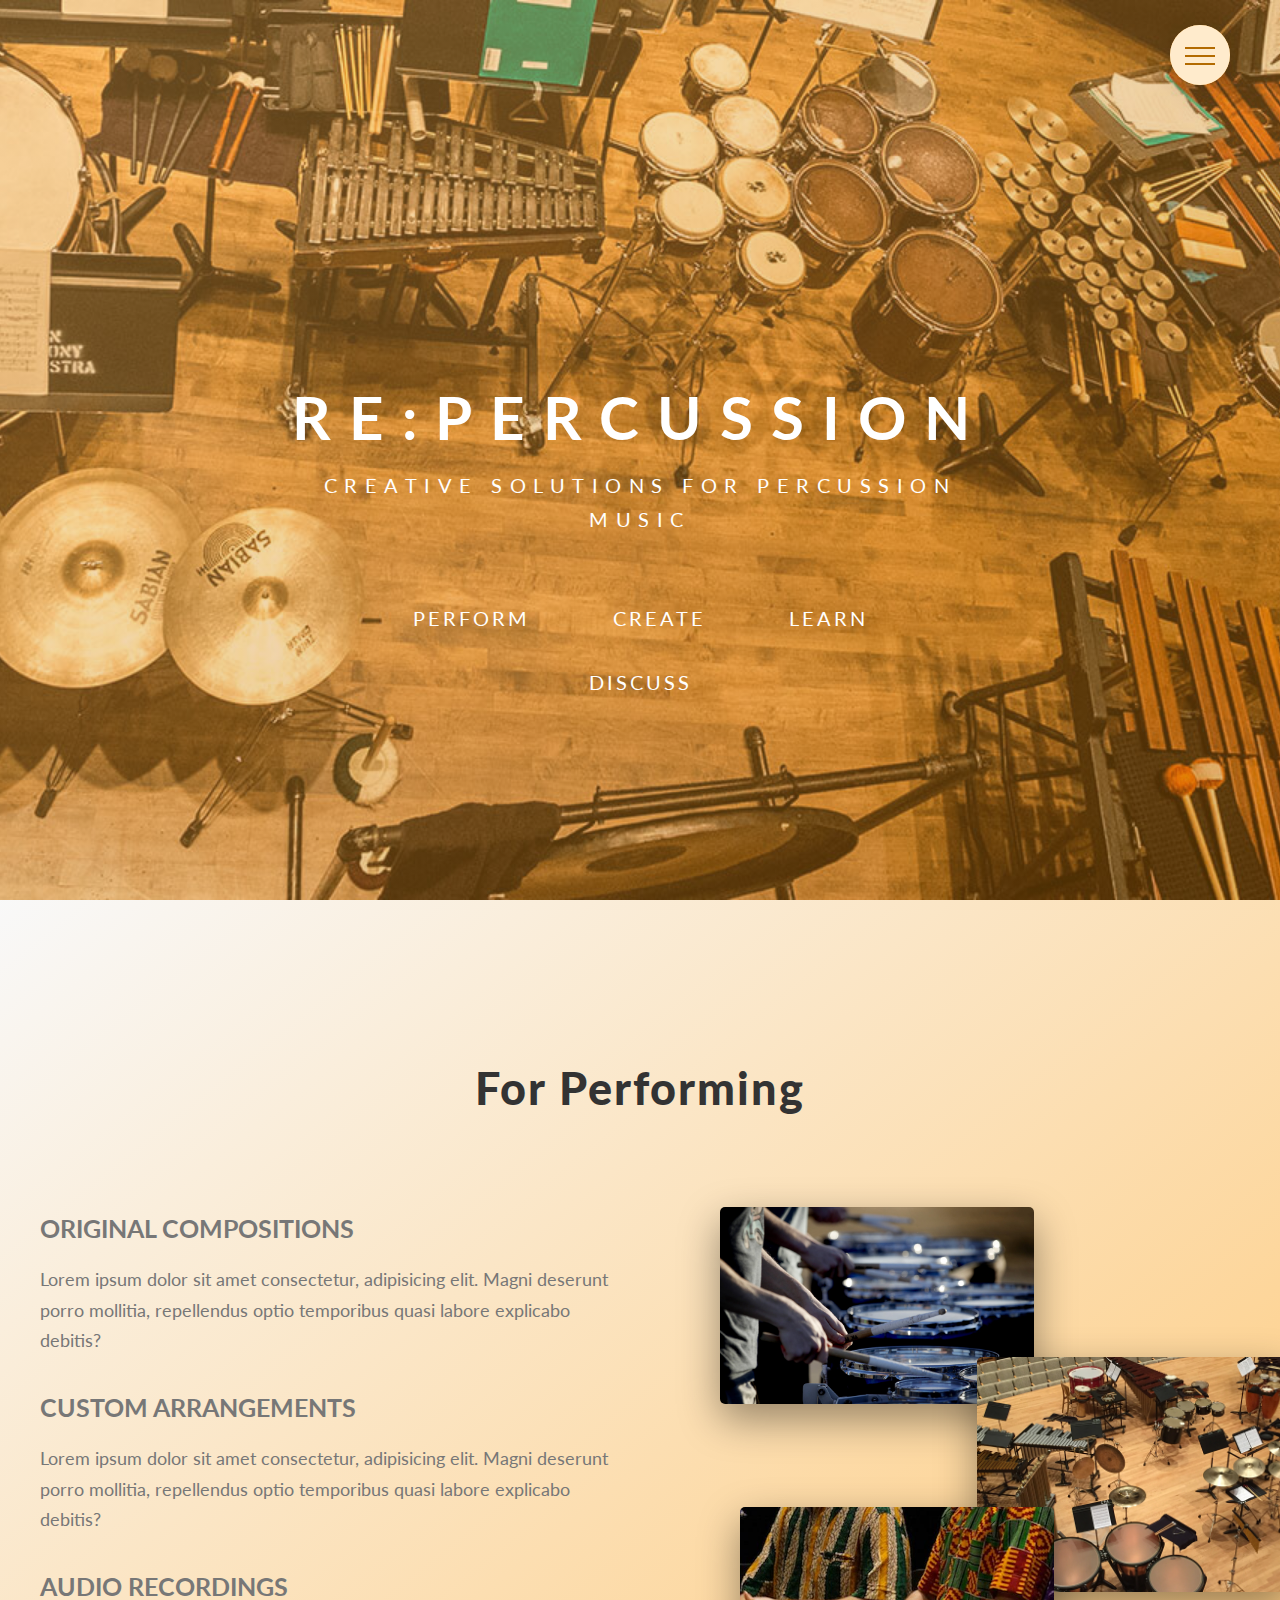
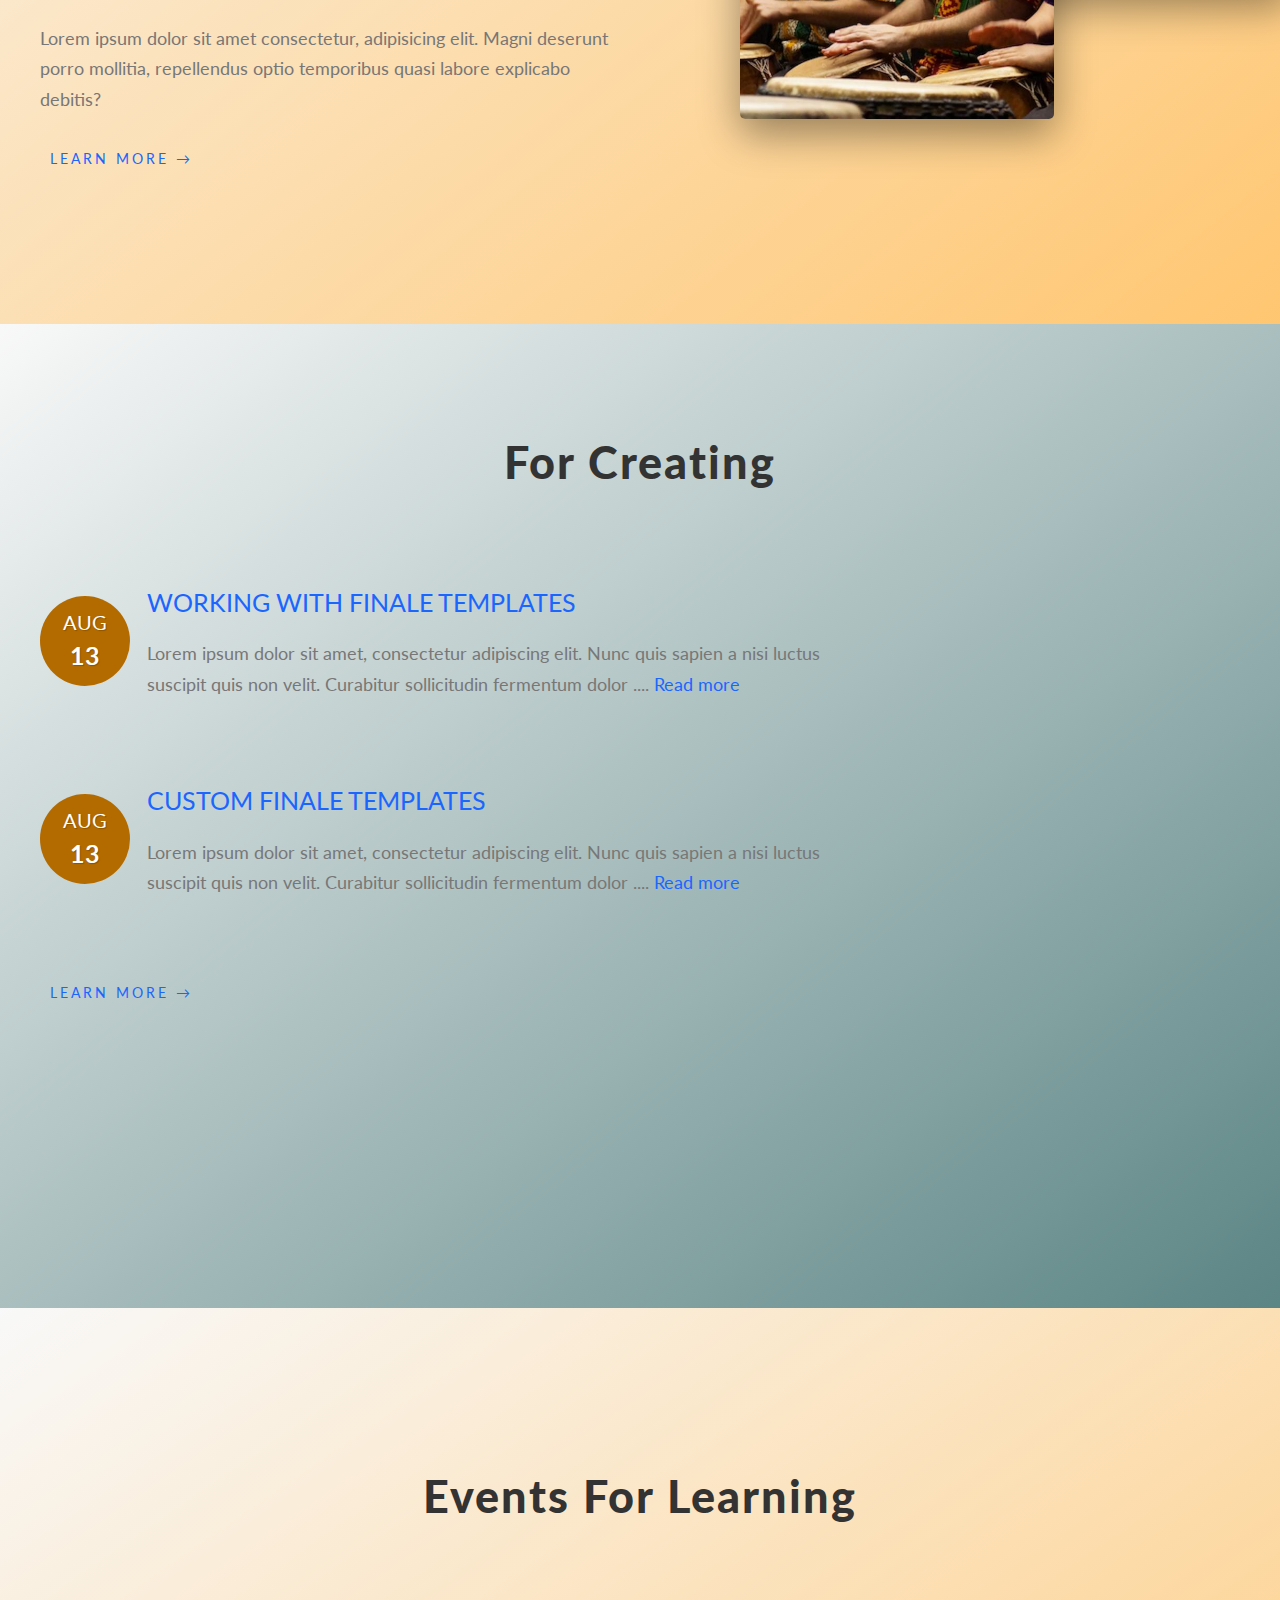
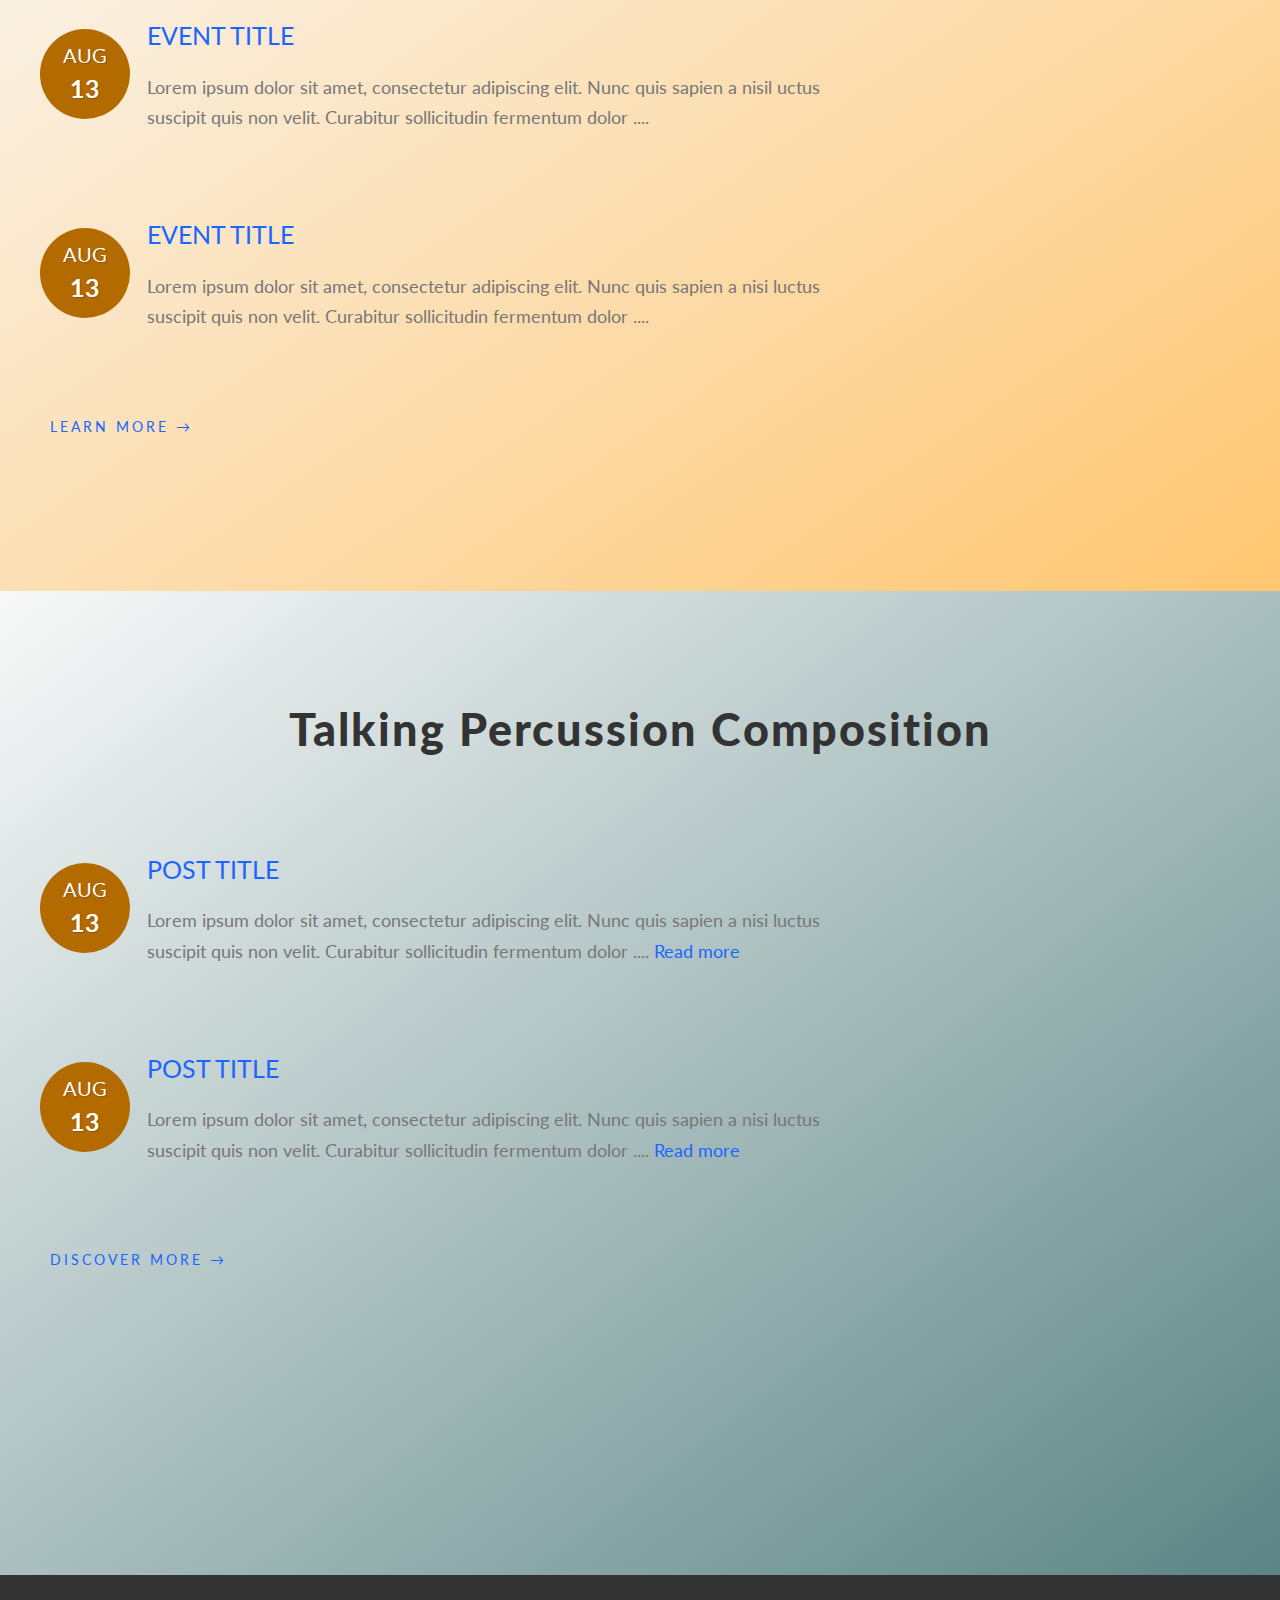
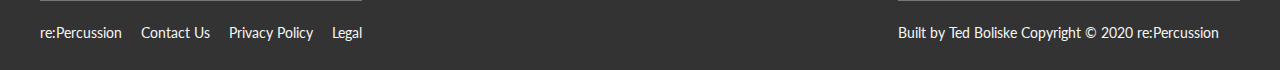
<file: index.html>
<!DOCTYPE html>
<html lang="en">
    <head>
        <title>re:Percussion</title>
        <meta charset="UTF-8">
        <meta http-equiv="X-UA-Compatible" content="IE=edge">
        <meta name="viewport" content="width=device-width, initial-scale=1">

        <meta name="description" content="re:percussion provides solutions for composers working with percussion, Finale notation software, 
                and template notation files. We can create custom Finale templates, audio reference files, and custom compositions and arrangements. ">
        <meta name="keywords" content="finale, vdl, virtual drumline, the write score ">

        <link href="https://fonts.googleapis.com/css?family=Lato:100,300,400,700,900" rel="stylesheet"> 
        <link rel="stylesheet" href="sass/main.css" type="text/css">

       <script>
            function closeNav() {
                document.getElementById("navi-toggle").checked = false;
            }
        </script> 
    </head>

    <body>	
        <!-- original navigation button -->	
        <div class="navigation">
            <input type="checkbox" class="navigation__checkbox" id="navi-toggle">

            <label for="navi-toggle" class="navigation__button">
                <span class="navigation__icon">&nbsp;</span>
            </label>

            <div class="navigation__background">&nbsp;</div>

            <nav class="navigation__nav" id="navigation__nav">
                <ul class="navigation__list">
                    <li class="navigation__item"><a href="#" class="navigation__link" onclick="closeNav()">re:Percussion</a></li>
                    <li class="navigation__item"><a href="#section-composition" class="navigation__link" onclick="closeNav()">Compositions</a></li>
                    <li class="navigation__item"><a href="#section-templates" class="navigation__link" onclick="closeNav()">Templates</a></li>
                    <li class="navigation__item"><a href="#section-tutorials" class="navigation__link" onclick="closeNav()">Tutorials</a></li>
                    <li class="navigation__item"><a href="#section-blog" class="navigation__link" onclick="closeNav()"" class="btn btn-white">Discuss</a></li>
                </ul>
            </nav>
        </div>

        <header class="header">
            <!-- elements for future logo -->
            <!-- <div class="logo-box">
                <img src="" alt="Logo" class="logo">
            </div> -->
            <div class="text-box u-center-text">
                <h1 class="heading-primary u-center-text">
                    <span class="heading-primary-main">re:Percussion</span>
                    <span class="heading-primary-sub">Creative Solutions for Percussion Music</span>
                </h1>
                
                <a href="#section-music" class="btn btn-white">Perform</a>
                <a href="#section-templates" class="btn btn-white">Create</a>
                <a href="#section-tutorials" class="btn btn-white">Learn</a>
                <a href="#section-blog" class="btn btn-white">Discuss</a>            
            </div>       
        </header>

        <main>
            <section class="section-music" id="section-music">
                <div class="u-center-text u-margin-bottom-big">
                    <h2 class="heading-secondary">
                        For Performing
                    </h2>
                </div>

                <div class="row">
                    <div class="col-1-of-2">
                        <h3 class="heading-tertiary u-margin-bottom-small">Original Compositions</h3>
                        <p class="paragraph">
                            Lorem ipsum dolor sit amet consectetur, adipisicing elit. Magni deserunt porro mollitia, 
                            repellendus optio temporibus quasi labore explicabo debitis?
                        </p>

                        <h3 class="heading-tertiary u-margin-bottom-small">Custom Arrangements</h3>
                        <p class="paragraph">
                            Lorem ipsum dolor sit amet consectetur, adipisicing elit. Magni deserunt porro mollitia, 
                            repellendus optio temporibus quasi labore explicabo debitis?
                        </p>

                        <h3 class="heading-tertiary u-margin-bottom-small">Audio Recordings</h3>
                        <p class="paragraph">
                            Lorem ipsum dolor sit amet consectetur, adipisicing elit. Magni deserunt porro mollitia, 
                            repellendus optio temporibus quasi labore explicabo debitis?
                        </p>

                        <a href="page.html" class="btn btn-text">Learn more &rarr;</a> 
                    </div>

                    <div class="col-1-of-2">
                        <div class="composition">
                            <img src="img/drumline_tenors.jpg" 
                                 alt="Drumline photo" 
                                 class="composition__photo composition__photo--p1">
                            <img src="img/percussion-ensemble.jpg" 
                                 alt="Percussion ensemble" 
                                 class="composition__photo composition__photo--p2">
                            <img src="img/world_percussion_ensemble.jpg" 
                                 alt="World percussion ensemble" 
                                 class="composition__photo composition__photo--p3">
                        </div>
                    </div>
                </div>
            </section> 

            <section class="section-templates" id="section-templates">
                <div class="u-center-text u-margin-bottom-big">
                    <h2 class="heading-secondary">
                        For Creating
                    </h2>
                </div>

                <div class="row">
                    <div class="template">
                        <div class="post-summary">
                            <div class="col-1-of-3">
                                <a class="post-summary__date u-center-text" 
                                    href="page-child.html">
                                    <span class="post-summary__month">Aug</span>
                                    <span class="post-summary__day">13</span>
                                </a>
                            </div>

                            <div class="col-2-of-3">
                                <h3 class="heading-tertiary u-margin-bottom-small">
                                    <a class="post-summary__links" href="page-child.html">Working with Finale Templates</a>
                                </h3>
                                <p class="paragraph">
                                    Lorem ipsum dolor sit amet, consectetur adipiscing elit. Nunc quis sapien a nisi 
                                    luctus suscipit quis non velit. Curabitur sollicitudin fermentum dolor ....
                                    <a href="page-child.html" class="post-summary__links">Read more</a>
                                </p>
                            </div>
                        </div>
                    </div>
                </div>
                
                <div class="row">
                    <div class="template">
                        <div class="post-summary">
                            <div class="col-1-of-3">
                                <a class="post-summary__date u-center-text" 
                                    href="page-child.html">
                                    <span class="post-summary__month">Aug</span>
                                    <span class="post-summary__day">13</span>
                                </a>
                            </div>

                            <div class="col-2-of-3">
                                <h3 class="heading-tertiary u-margin-bottom-small">
                                    <a class="post-summary__links" href="page-child.html">Custom Finale Templates</a>
                                </h3>
                                <p class="paragraph">
                                    Lorem ipsum dolor sit amet, consectetur adipiscing elit. Nunc quis sapien a nisi 
                                    luctus suscipit quis non velit. Curabitur sollicitudin fermentum dolor ....
                                    <a href="page-child.html" class="post-summary__links">Read more</a>
                                </p>
                            </div>
                        </div>
                    </div>
                </div>
                        
                <div class="row">
                    <a href="page.html" class="btn btn-text">Learn more &rarr;</a>
                </div>
            </section> 
                
            <section class="section-tutorials" id="section-tutorials">
                <div class="u-center-text u-margin-bottom-big">
                    <h2 class="heading-secondary">
                        Events For Learning
                    </h2>
                </div>

                <div class="row">
                    <div class="tutorial">
                        <div class="post-summary">
                            <!-- <div class="col-1-of-4">                        
                            <img src="img/v26_finale_reduced.jpg" alt="Finale logo" class="tutorial__img">
                            </div> --> 
                            <div class="col-1-of-3"> 
                                <a class="post-summary__date u-center-text" 
                                    href="single-event.html">
                                    <span class="post-summary__month">Aug</span>
                                    <span class="post-summary__day">13</span>
                                </a>
                            </div> 

                            <div class="col-2-of-3">
                                <div class="tutorial__text">
                                    <h3 class="heading-tertiary  u-margin-bottom-small">
                                        <a href="single-event.html" class="post-summary__links">Event Title</a>
                                    </h3>
                                    <p class="paragraph">
                                        Lorem ipsum dolor sit amet, consectetur adipiscing elit. Nunc quis sapien a nisil 
                                        uctus suscipit quis non velit. Curabitur sollicitudin fermentum dolor ....
                                    </p>
                                </div>
                            </div>
                        </div>
                    </div>
                </div>

                <div class="row">
                    <div class="tutorial">
                        <div class="post-summary">
                            <!-- <div class="col-1-of-3"> 
                            <img src="img/VDL.jpg" alt="VDL logo" class="tutorial__img">
                            </div> -->
                            <div class="col-1-of-3"> 
                                <a class="post-summary__date u-center-text" 
                                    href="single-event.html">
                                    <span class="post-summary__month">Aug</span>
                                    <span class="post-summary__day">13</span>
                                </a>
                            </div>

                            <div class="col-2-of-3">
                                <div class="tutorial__text">
                                    <h3 class="heading-tertiary  u-margin-bottom-small">
                                        <a href="single-event.html" class="post-summary__links">Event Title</a>
                                    </h3>
                                    <p class="paragraph">
                                        Lorem ipsum dolor sit amet, consectetur adipiscing elit. Nunc quis sapien a nisi 
                                        luctus suscipit quis non velit. Curabitur sollicitudin fermentum dolor ....
                                    </p>
                                </div>
                            </div>
                        </div>
                    </div>
                </div>

                <div class="row">
                    <a href="events-page.html" class="btn btn-text">Learn more &rarr;</a>
                </div>
            </section>
            
            <section class="section-blog" id="section-blog">
                <div class="u-center-text u-margin-bottom-big">
                    <h2 class="heading-secondary">
                        Talking Percussion Composition
                    </h2>
                </div>

                <div class="row">
                    <div class="blog">
                        <div class="post-summary">
                            <div class="col-1-of-3"> 
                                <a class="post-summary__date u-center-text" 
                                    href="post.html">
                                    <span class="post-summary__month">Aug</span>
                                    <span class="post-summary__day">13</span>
                                </a>
                            </div>
        
                            <div class="col-2-of-3">
                                <div class="post-summary__content">
                                    <h3 class="heading-tertiary  u-margin-bottom-small">
                                        <a href="post.html" class="post-summary__links">Post Title</a>
                                    </h3>
                                    <div class="post-summary__content-excerpt">
                                        <p class="paragraph">
                                            Lorem ipsum dolor sit amet, consectetur adipiscing elit. Nunc quis sapien a nisi 
                                            luctus suscipit quis non velit. Curabitur sollicitudin fermentum dolor ....
                                            <a href="post.html" class="post-summary__links">Read more</a>
                                        </p>
                                    </div>                                
                                </div>
                            </div>
                        </div>                                              
                    </div>
                </div>

                <div class="row">
                    <div class="blog">                       
                        <div class="post-summary">
                            <div class="col-1-of-3"> 
                                <a class="post-summary__date u-center-text" 
                                    href="post.html">
                                    <span class="post-summary__month">Aug</span>
                                    <span class="post-summary__day">13</span>
                                </a>
                            </div>
        
                            <div class="col-2-of-3">
                                <div class="post-summary__content">
                                    <h3 class="heading-tertiary  u-margin-bottom-small">
                                        <a href="post.html" class="post-summary__links">Post Title</a>
                                    </h3>
                                    <div class="post-summary__content-excerpt">
                                        <p class="paragraph">
                                            Lorem ipsum dolor sit amet, consectetur adipiscing elit. Nunc quis sapien a nisi 
                                            luctus suscipit quis non velit. Curabitur sollicitudin fermentum dolor ....
                                            <a href="post.html" class="post-summary__links">Read more</a>
                                        </p>
                                    </div>                                
                                </div>
                            </div>
                        </div>
                    </div>
                </div>
        
                <div class="row">
                    <a href="post-list.html" class="btn btn-text">Discover more &rarr;</a>
                </div>
            </section>
        </main>

        <div class="footer">
            <div class="row">
                <div class="col-1-of-2">
                    <div class="footer__navigation">
                        <ul class="footer__list">
                            <li class="footer__item"><a href="index.html" class="footer__link">re:Percussion</a></li>
                            <li class="footer__item"><a href="#" class="footer__link">Contact Us</a></li>
                            <li class="footer__item"><a href="#" class="footer__link">Privacy Policy</a></li>
                            <li class="footer__item"><a href="#" class="footer__link">Legal</a></li>
                        </ul>
                    </div> 
                </div>
                <div class="col-1-of-2">
                    <p class="footer__copyright">
                        Built by <a href="#" class="footer__link">Ted Boliske</a> Copyright &copy; 2020 re:Percussion
                    </p>
                </div>
            </div>
        </div>
    </body>
</html>
</file>
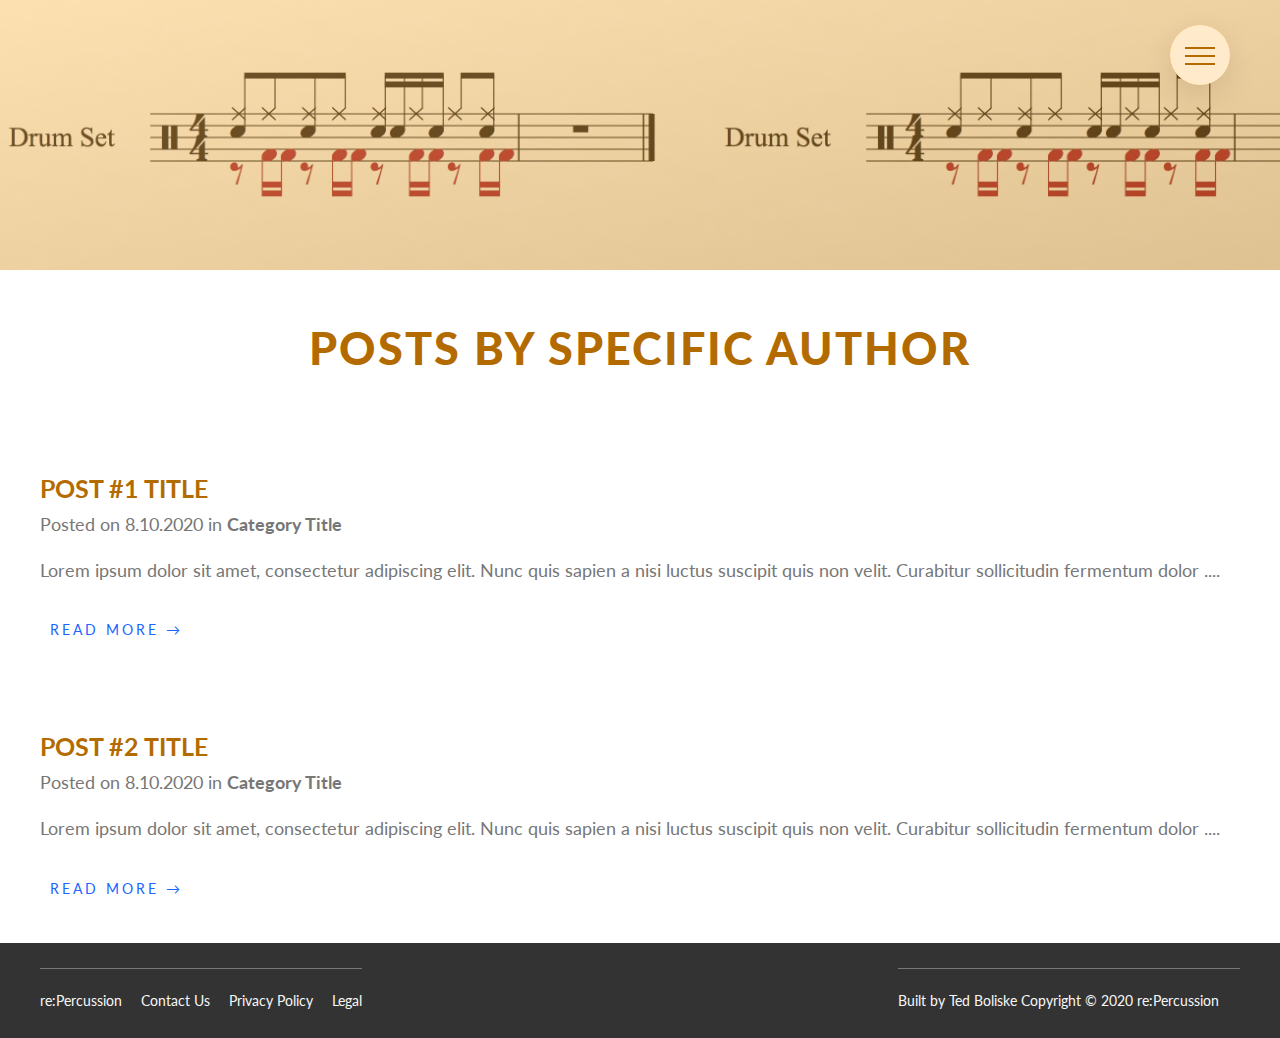
<file: archive-author.html>
<!DOCTYPE html>
<html lang="en">
    <head>
        <title>Blog Post Category Archive Template</title>
        <meta charset="UTF-8">
        <meta http-equiv="X-UA-Compatible" content="IE=edge">
        <meta name="viewport" content="width=device-width, initial-scale=1">

        <meta name="description" content="re:percussion provides solutions for composers working with percussion, Finale notation software, 
                and template notation files. We can create custom Finale templates, audio reference files, and custom compositions and arrangements. ">
        <meta name="keywords" content="finale, vdl, virtual drumline, the write score ">

        <link href="https://fonts.googleapis.com/css?family=Lato:100,300,400,700,900" rel="stylesheet"> 
        <link rel="stylesheet" href="sass/main.css" type="text/css">

       <script>
            function closeNav() {
                document.getElementById("navi-toggle").checked = false;
            }
        </script> 
    </head>

    <body>	
        <!-- original navigation button -->	
        <div class="navigation">
            <input type="checkbox" class="navigation__checkbox" id="navi-toggle">

            <label for="navi-toggle" class="navigation__button">
                <span class="navigation__icon">&nbsp;</span>
            </label>

            <div class="navigation__background">&nbsp;</div>

            <nav class="navigation__nav" id="navigation__nav">
                <ul class="navigation__list">
                    <li class="navigation__item"><a href="index.html" class="navigation__link" onclick="closeNav()">re:Percussion</a></li>
                    <li class="navigation__item"><a href="index.html#section-music" class="navigation__link" onclick="closeNav()">Compositions</a></li>
                    <li class="navigation__item"><a href="index.html#section-templates" class="navigation__link" onclick="closeNav()">Templates</a></li>
                    <li class="navigation__item"><a href="index.html#section-tutorials" class="navigation__link" onclick="closeNav()">Tutorials</a></li>
                    <li class="navigation__item"><a href="index.html#section-blog" class="navigation__link" onclick="closeNav()"" class="btn btn-white">Discuss</a></li>
                </ul>
            </nav>
        </div>

        <div class="page-banner">
            <div class="post-banner__bg-img"></div> 
            <!-- elements for future logo -->
            <!-- <div class="logo-box">
                <img src="" alt="Logo" class="logo">
            </div> -->
      
        </div>

        <main>
            <section class="page-content" id="">
                <div class="u-center-text u-margin-bottom-big">
                    <h2 class="heading__page-content u-margin-top-medium">
                        Posts By Specific Author
                    </h2>
                </div>

                <div class="post-content">
                    <div class="row">
                        <div class="u-margin-bottom-medium">
                            <h2 class="heading-tertiary u-margin-top-medium">
                                <a href="post.html" class="post-link__title">Post #1 Title</a>
                            </h2>

                            <div class="u-margin-bottom-small">
                                <p class="paragraph">Posted on 8.10.2020 in <a class="post-links" href="archive-category.html">Category Title</a></p>
                            </div>

                            <div class="paragraph">
                                Lorem ipsum dolor sit amet, consectetur adipiscing elit. Nunc quis sapien a nisi 
                                luctus suscipit quis non velit. Curabitur sollicitudin fermentum dolor ....                             
                            </div>

                            <div class="row">
                                <a href="post.html" class="btn btn-text">Read more &rarr;</a>
                            </div>
                        </div>
                    </div>
                </div>

                <div class="post-content">
                    <div class="row">
                        <div class="u-margin-bottom-medium">
                            <h2 class="heading-tertiary u-margin-top-medium">
                                <a href="post.html" class="post-link__title">Post #2 Title</a>
                            </h2>

                            <div class="u-margin-bottom-small">
                                <p class="paragraph">Posted on 8.10.2020 in <a class="post-links" href="archive-category.html">Category Title</a></p>
                            </div>

                            <div class="paragraph">
                                Lorem ipsum dolor sit amet, consectetur adipiscing elit. Nunc quis sapien a nisi 
                                luctus suscipit quis non velit. Curabitur sollicitudin fermentum dolor ....                             
                            </div>

                            <div class="row">
                                <a href="post.html" class="btn btn-text">Read more &rarr;</a>
                            </div>
                        </div>
                    </div>
                </div>
            </section> 
        </main>

        <div class="footer">
            <div class="row">
                <div class="col-1-of-2">
                    <div class="footer__navigation">
                        <ul class="footer__list">
                            <li class="footer__item"><a href="index.html" class="footer__link">re:Percussion</a></li>
                            <li class="footer__item"><a href="#" class="footer__link">Contact Us</a></li>
                            <li class="footer__item"><a href="#" class="footer__link">Privacy Policy</a></li>
                            <li class="footer__item"><a href="#" class="footer__link">Legal</a></li>
                        </ul>
                    </div> 
                </div>
                <div class="col-1-of-2">
                    <p class="footer__copyright">
                        Built by <a href="#" class="footer__link">Ted Boliske</a> Copyright &copy; 2020 re:Percussion
                    </p>
                </div>
            </div>
        </div>
    </body>
</html>
</file>
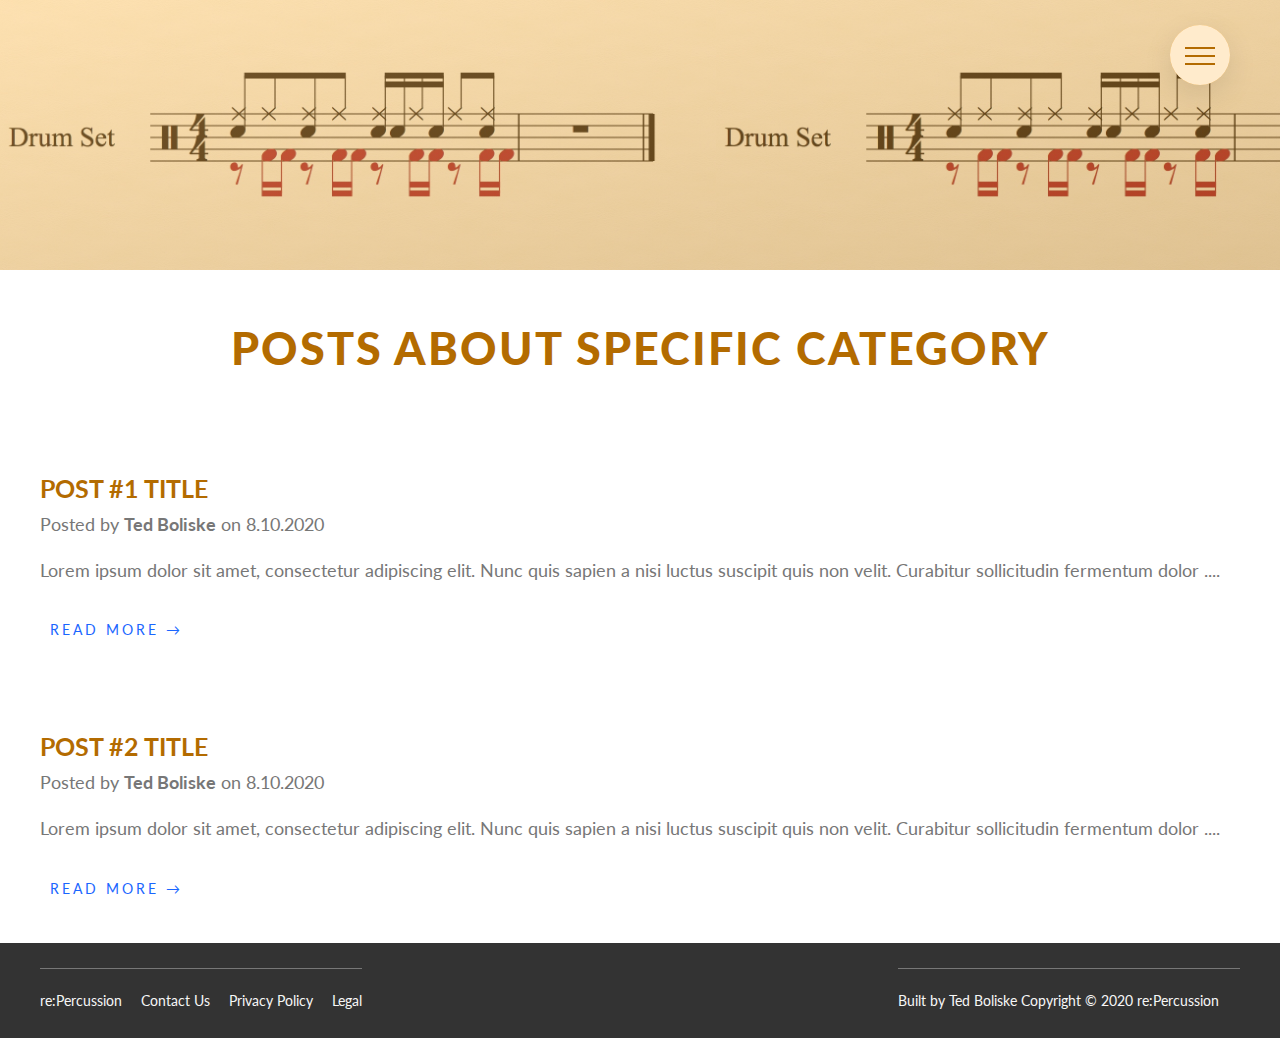
<file: archive-category.html>
<!DOCTYPE html>
<html lang="en">
    <head>
        <title>Blog Post Category Archive Template</title>
        <meta charset="UTF-8">
        <meta http-equiv="X-UA-Compatible" content="IE=edge">
        <meta name="viewport" content="width=device-width, initial-scale=1">

        <meta name="description" content="re:percussion provides solutions for composers working with percussion, Finale notation software, 
                and template notation files. We can create custom Finale templates, audio reference files, and custom compositions and arrangements. ">
        <meta name="keywords" content="finale, vdl, virtual drumline, the write score ">

        <link href="https://fonts.googleapis.com/css?family=Lato:100,300,400,700,900" rel="stylesheet"> 
        <link rel="stylesheet" href="sass/main.css" type="text/css">

       <script>
            function closeNav() {
                document.getElementById("navi-toggle").checked = false;
            }
        </script> 
    </head>

    <body>	
        <!-- original navigation button -->	
        <div class="navigation">
            <input type="checkbox" class="navigation__checkbox" id="navi-toggle">

            <label for="navi-toggle" class="navigation__button">
                <span class="navigation__icon">&nbsp;</span>
            </label>

            <div class="navigation__background">&nbsp;</div>

            <nav class="navigation__nav" id="navigation__nav">
                <ul class="navigation__list">
                    <li class="navigation__item"><a href="index.html" class="navigation__link" onclick="closeNav()">re:Percussion</a></li>
                    <li class="navigation__item"><a href="index.html#section-music" class="navigation__link" onclick="closeNav()">Compositions</a></li>
                    <li class="navigation__item"><a href="index.html#section-templates" class="navigation__link" onclick="closeNav()">Templates</a></li>
                    <li class="navigation__item"><a href="index.html#section-tutorials" class="navigation__link" onclick="closeNav()">Tutorials</a></li>
                    <li class="navigation__item"><a href="index.html#section-blog" class="navigation__link" onclick="closeNav()"" class="btn btn-white">Discuss</a></li>
                </ul>
            </nav>
        </div>

        <div class="page-banner">
            <div class="post-banner__bg-img"></div> 
            <!-- elements for future logo -->
            <!-- <div class="logo-box">
                <img src="" alt="Logo" class="logo">
            </div> -->
      
        </div>

        <main>
            <section class="page-content" id="">
                <div class="u-center-text u-margin-bottom-big">
                    <h2 class="heading__page-content u-margin-top-medium">
                        Posts About Specific Category
                    </h2>
                </div>

                <div class="post-content">
                    <div class="row">
                        <div class="u-margin-bottom-medium">
                            <h2 class="heading-tertiary u-margin-top-medium">
                                <a href="post.html" class="post-link__title">Post #1 Title</a>
                            </h2>

                            <div class="u-margin-bottom-small">
                                <p class="paragraph">Posted by <a class="post-links" href="archive-author.html">Ted Boliske</a> on 8.10.2020</p>
                            </div>

                            <div class="paragraph">
                                Lorem ipsum dolor sit amet, consectetur adipiscing elit. Nunc quis sapien a nisi 
                                luctus suscipit quis non velit. Curabitur sollicitudin fermentum dolor ....                             
                            </div>

                            <div class="row">
                                <a href="post.html" class="btn btn-text">Read more &rarr;</a>
                            </div>
                        </div>
                    </div>
                </div>

                <div class="post-content">
                    <div class="row">
                        <div class="u-margin-bottom-medium">
                            <h2 class="heading-tertiary u-margin-top-medium">
                                <a href="post.html" class="post-link__title">Post #2 Title</a>
                            </h2>

                            <div class="u-margin-bottom-small">
                                <p class="paragraph">Posted by <a class="post-links" href="archive-author.html">Ted Boliske</a> on 8.10.2020</p>
                            </div>

                            <div class="paragraph">
                                Lorem ipsum dolor sit amet, consectetur adipiscing elit. Nunc quis sapien a nisi 
                                luctus suscipit quis non velit. Curabitur sollicitudin fermentum dolor ....                             
                            </div>

                            <div class="row">
                                <a href="post.html" class="btn btn-text">Read more &rarr;</a>
                            </div>
                        </div>
                    </div>
                </div>
            </section> 
        </main>

        <div class="footer">
            <div class="row">
                <div class="col-1-of-2">
                    <div class="footer__navigation">
                        <ul class="footer__list">
                            <li class="footer__item"><a href="index.html" class="footer__link">re:Percussion</a></li>
                            <li class="footer__item"><a href="#" class="footer__link">Contact Us</a></li>
                            <li class="footer__item"><a href="#" class="footer__link">Privacy Policy</a></li>
                            <li class="footer__item"><a href="#" class="footer__link">Legal</a></li>
                        </ul>
                    </div> 
                </div>
                <div class="col-1-of-2">
                    <p class="footer__copyright">
                        Built by <a href="#" class="footer__link">Ted Boliske</a> Copyright &copy; 2020 re:Percussion
                    </p>
                </div>
            </div>
        </div>
    </body>
</html>
</file>
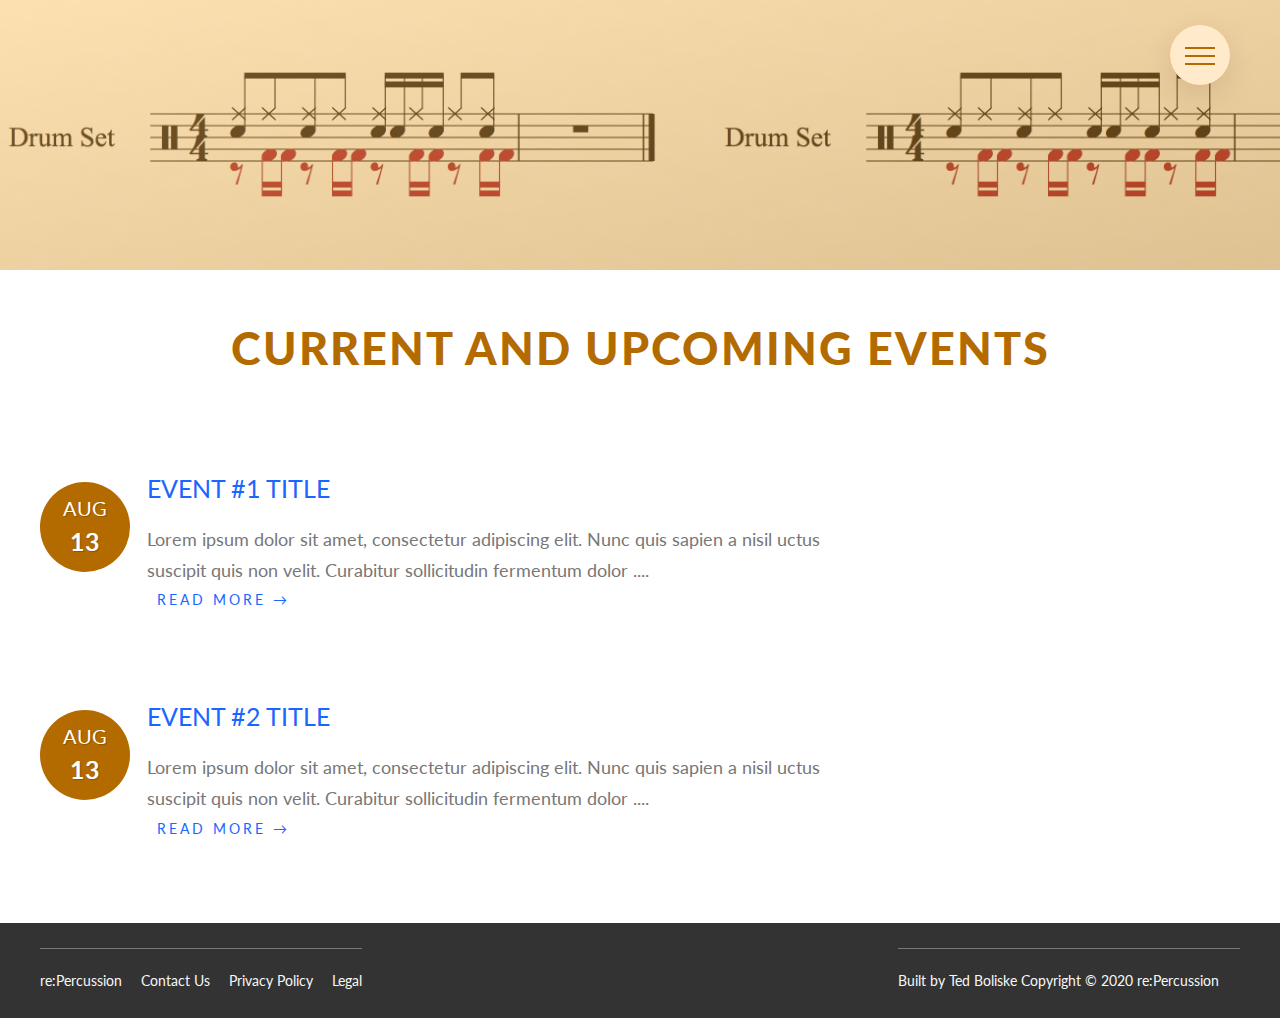
<file: events-page.html>
<!DOCTYPE html>
<html lang="en">
    <head>
        <title>List Events Posts Template</title>
        <meta charset="UTF-8">
        <meta http-equiv="X-UA-Compatible" content="IE=edge">
        <meta name="viewport" content="width=device-width, initial-scale=1">

        <meta name="description" content="re:percussion provides solutions for composers working with percussion, Finale notation software, 
                and template notation files. We can create custom Finale templates, audio reference files, and custom compositions and arrangements. ">
        <meta name="keywords" content="finale, vdl, virtual drumline, the write score ">

        <link href="https://fonts.googleapis.com/css?family=Lato:100,300,400,700,900" rel="stylesheet"> 
        <link rel="stylesheet" href="sass/main.css" type="text/css">

       <script>
            function closeNav() {
                document.getElementById("navi-toggle").checked = false;
            }
        </script> 
    </head>

    <body>	
        <!-- original navigation button -->	
        <div class="navigation">
            <input type="checkbox" class="navigation__checkbox" id="navi-toggle">

            <label for="navi-toggle" class="navigation__button">
                <span class="navigation__icon">&nbsp;</span>
            </label>

            <div class="navigation__background">&nbsp;</div>

            <nav class="navigation__nav" id="navigation__nav">
                <ul class="navigation__list">
                    <li class="navigation__item"><a href="index.html" class="navigation__link" onclick="closeNav()">re:Percussion</a></li>
                    <li class="navigation__item"><a href="index.html#section-music" class="navigation__link" onclick="closeNav()">Compositions</a></li>
                    <li class="navigation__item"><a href="index.html#section-templates" class="navigation__link" onclick="closeNav()">Templates</a></li>
                    <li class="navigation__item"><a href="index.html#section-tutorials" class="navigation__link" onclick="closeNav()">Tutorials</a></li>
                    <li class="navigation__item"><a href="index.html#section-blog" class="navigation__link" onclick="closeNav()"" class="btn btn-white">Discuss</a></li>
                </ul>
            </nav>
        </div>

        <div class="page-banner">
            <div class="post-banner__bg-img"></div> 
            <!-- elements for future logo -->
            <!-- <div class="logo-box">
                <img src="" alt="Logo" class="logo">
            </div> -->
      
        </div>

        <main>
            <section class="page-content" id="">
                <div class="u-center-text u-margin-bottom-big">
                    <h2 class="heading__page-content u-margin-top-medium">
                        Current and Upcoming Events
                    </h2>
                </div>

                <div class="row">
                    <div class="tutorial">
                        <div class="post-summary">
                            <!-- <div class="col-1-of-4">                        
                            <img src="img/v26_finale_reduced.jpg" alt="Finale logo" class="tutorial__img">
                            </div> --> 
                            <div class="col-1-of-3"> 
                                <a class="post-summary__date u-center-text" 
                                    href="single-event.html">
                                    <span class="post-summary__month">Aug</span>
                                    <span class="post-summary__day">13</span>
                                </a>
                            </div> 

                            <div class="col-2-of-3">
                                <div class="tutorial__text">
                                    <h3 class="heading-tertiary  u-margin-bottom-small">
                                        <a href="single-event.html" class="post-summary__links">Event #1 Title</a>
                                    </h3>
                                    <p class="paragraph">
                                        Lorem ipsum dolor sit amet, consectetur adipiscing elit. Nunc quis sapien a nisil 
                                        uctus suscipit quis non velit. Curabitur sollicitudin fermentum dolor ....
                                    </p>
                                </div>

                                <div class="row">
                                    <a href="single-event.html" class="btn btn-text">Read more &rarr;</a>
                                </div>
                            </div>
                        </div>
                    </div>
                </div>

                <div class="row u-margin-bottom-big">
                    <div class="tutorial ">
                        <div class="post-summary">
                            <!-- <div class="col-1-of-4">                        
                            <img src="img/v26_finale_reduced.jpg" alt="Finale logo" class="tutorial__img">
                            </div> --> 
                            <div class="col-1-of-3"> 
                                <a class="post-summary__date u-center-text" 
                                    href="single-event.html">
                                    <span class="post-summary__month">Aug</span>
                                    <span class="post-summary__day">13</span>
                                </a>
                            </div> 

                            <div class="col-2-of-3">
                                <div class="tutorial__text">
                                    <h3 class="heading-tertiary  u-margin-bottom-small">
                                        <a href="single-event.html" class="post-summary__links">Event #2 Title</a>
                                    </h3>
                                    <p class="paragraph">
                                        Lorem ipsum dolor sit amet, consectetur adipiscing elit. Nunc quis sapien a nisil 
                                        uctus suscipit quis non velit. Curabitur sollicitudin fermentum dolor ....
                                    </p>
                                </div>

                                <div class="row">
                                    <a href="single-event.html" class="btn btn-text">Read more &rarr;</a>
                                </div>
                            </div>
                        </div>
                    </div>
                </div>
                <!-- <div class="post-content">
                    <div class="row">
                        <div class="col-1-of-3">
                            <a class="post-summary__date u-center-text" 
                                    href="single-event.html">
                                    <span class="post-summary__month">Aug</span>
                                    <span class="post-summary__day">13</span>
                                </a>
                        </div>
                        <div class="col-2-of-3">
                            <div class="u-margin-bottom-medium">
                                <h2 class="heading-tertiary u-margin-top-medium">
                                    <a href="single-event.html" class="post-link__title">Event #1 Title </a>
                                </h2>
    
                                <div class="paragraph">
                                    Lorem ipsum dolor sit amet, consectetur adipiscing elit. Nunc quis sapien a nisi 
                                    luctus suscipit quis non velit. Curabitur sollicitudin fermentum dolor ....                             
                                </div>
    
                                <div class="row">
                                    <a href="single-event.html" class="btn btn-text">Read more &rarr;</a>
                                </div>
                            </div>
                        </div>
                        
                    </div>
                </div> -->

                <!-- <div class="post-content">
                    <div class="row">
                        <div class="col-1-of-3">
                            <a class="post-summary__date u-center-text" 
                                    href="single-event.html">
                                    <span class="post-summary__month">Aug</span>
                                    <span class="post-summary__day">13</span>
                                </a>
                        </div>
                        <div class="col-2-of-3">
                            <div class="u-margin-bottom-medium">
                                <h2 class="heading-tertiary u-margin-top-medium">
                                    <a href="single-event.html" class="post-link__title">Event #2 Title </a>
                                </h2>
    
                                <div class="paragraph">
                                    Lorem ipsum dolor sit amet, consectetur adipiscing elit. Nunc quis sapien a nisi 
                                    luctus suscipit quis non velit. Curabitur sollicitudin fermentum dolor ....                             
                                </div>
    
                                <div class="row">
                                    <a href="single-event.html" class="btn btn-text">Read more &rarr;</a>
                                </div>
                            </div>
                        </div>
                        
                    </div>
                </div> -->
            </section> 
        </main>

        <div class="footer">
            <div class="row">
                <div class="col-1-of-2">
                    <div class="footer__navigation">
                        <ul class="footer__list">
                            <li class="footer__item"><a href="index.html" class="footer__link">re:Percussion</a></li>
                            <li class="footer__item"><a href="#" class="footer__link">Contact Us</a></li>
                            <li class="footer__item"><a href="#" class="footer__link">Privacy Policy</a></li>
                            <li class="footer__item"><a href="#" class="footer__link">Legal</a></li>
                        </ul>
                    </div> 
                </div>
                <div class="col-1-of-2">
                    <p class="footer__copyright">
                        Built by <a href="#" class="footer__link">Ted Boliske</a> Copyright &copy; 2020 re:Percussion
                    </p>
                </div>
            </div>
        </div>
    </body>
</html>
</file>
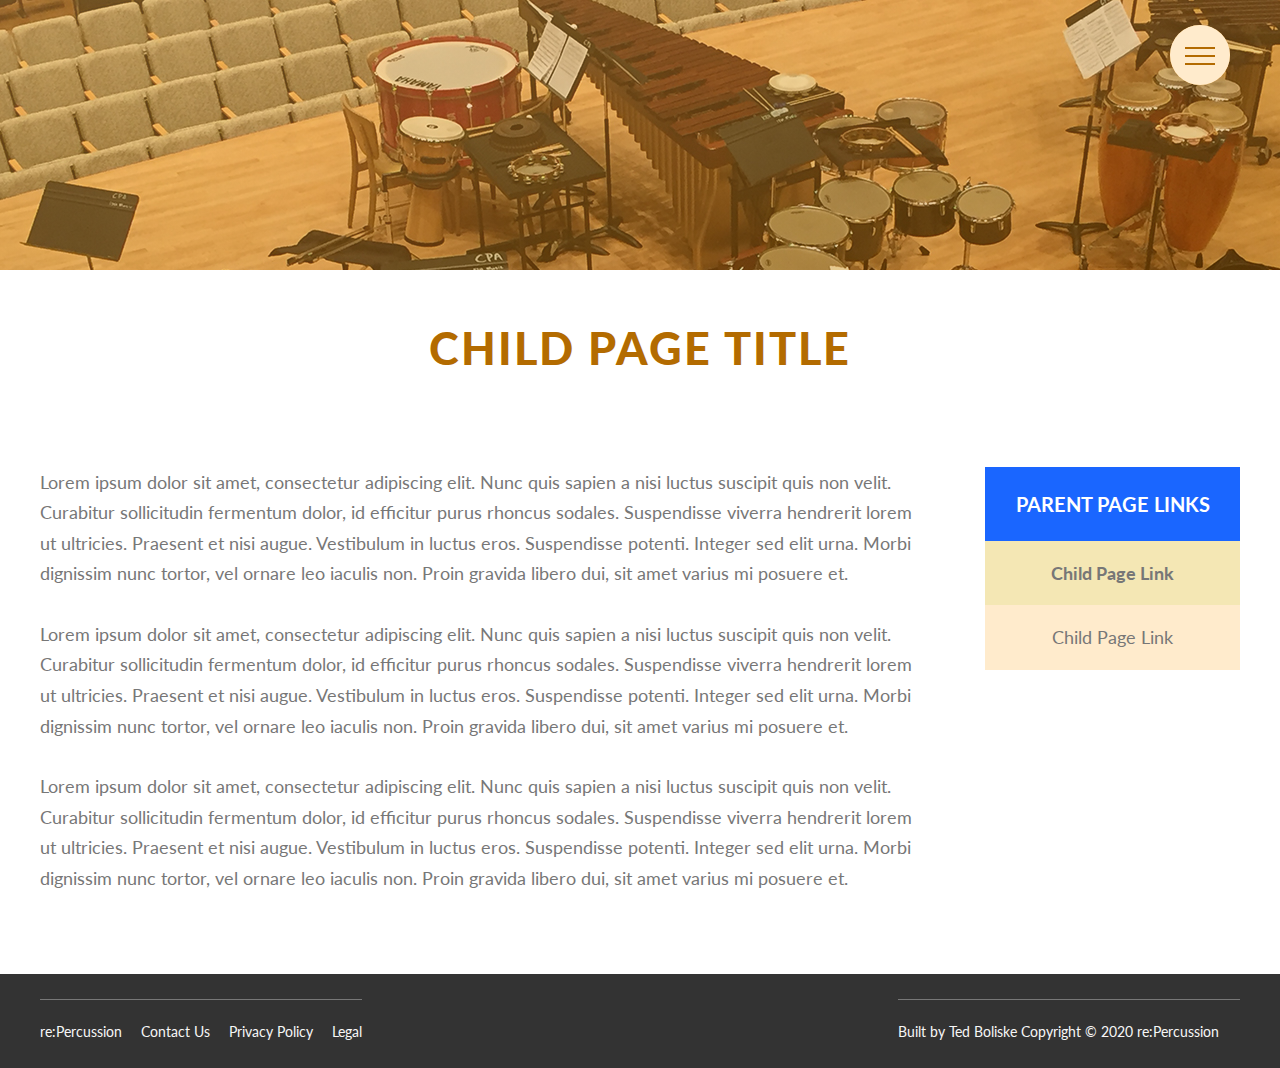
<file: page-child.html>
<!DOCTYPE html>
<html lang="en">
    <head>
        <title>Child Page Template</title>
        <meta charset="UTF-8">
        <meta http-equiv="X-UA-Compatible" content="IE=edge">
        <meta name="viewport" content="width=device-width, initial-scale=1">

        <meta name="description" content="re:percussion provides solutions for composers working with percussion, Finale notation software, 
                and template notation files. We can create custom Finale templates, audio reference files, and custom compositions and arrangements. ">
        <meta name="keywords" content="finale, vdl, virtual drumline, the write score ">

        <link href="https://fonts.googleapis.com/css?family=Lato:100,300,400,700,900" rel="stylesheet"> 
        <link rel="stylesheet" href="sass/main.css" type="text/css">

       <script>
            function closeNav() {
                document.getElementById("navi-toggle").checked = false;
            }
        </script> 
    </head>

    <body>	
        <!-- original navigation button -->	
        <div class="navigation">
            <input type="checkbox" class="navigation__checkbox" id="navi-toggle">

            <label for="navi-toggle" class="navigation__button">
                <span class="navigation__icon">&nbsp;</span>
            </label>

            <div class="navigation__background">&nbsp;</div>

            <nav class="navigation__nav" id="navigation__nav">
                <ul class="navigation__list">
                    <li class="navigation__item"><a href="index.html" class="navigation__link" onclick="closeNav()">re:Percussion</a></li>
                    <li class="navigation__item"><a href="index.html#section-music" class="navigation__link" onclick="closeNav()">Compositions</a></li>
                    <li class="navigation__item"><a href="index.html#section-templates" class="navigation__link" onclick="closeNav()">Templates</a></li>
                    <li class="navigation__item"><a href="index.html#section-tutorials" class="navigation__link" onclick="closeNav()">Tutorials</a></li>
                    <li class="navigation__item"><a href="index.html#section-blog" class="navigation__link" onclick="closeNav()"" class="btn btn-white">Discuss</a></li>
                </ul>
            </nav>
        </div>

        <div class="page-banner">
            <div class="page-banner__bg-img"></div> 
            <!-- elements for future logo -->
            <!-- <div class="logo-box">
                <img src="" alt="Logo" class="logo">
            </div> -->
      
        </div>

        <main>
            <section class="page-content" id="">
                <div class="u-center-text u-margin-bottom-big">
                    <h2 class="heading__page-content u-margin-top-medium">
                        Child Page Title
                    </h2>
                </div>

                <div class="row u-margin-bottom-big">
                    <div class="">
                        <div class="col-3-of-4">
                            <div class="paragraph">
                                <p class="paragraph">
                                    Lorem ipsum dolor sit amet, consectetur adipiscing elit. Nunc quis sapien a nisi 
                                    luctus suscipit quis non velit. Curabitur sollicitudin fermentum dolor, 
                                    id efficitur purus rhoncus sodales. Suspendisse viverra hendrerit lorem ut ultricies. 
                                    Praesent et nisi augue. Vestibulum in luctus eros. Suspendisse potenti. 
                                    Integer sed elit urna. Morbi dignissim nunc tortor, vel ornare leo iaculis non. 
                                    Proin gravida libero dui, sit amet varius mi posuere et. 
                                </p>
                                <p class="paragraph">
                                    Lorem ipsum dolor sit amet, consectetur adipiscing elit. Nunc quis sapien a nisi 
                                    luctus suscipit quis non velit. Curabitur sollicitudin fermentum dolor, 
                                    id efficitur purus rhoncus sodales. Suspendisse viverra hendrerit lorem ut ultricies. 
                                    Praesent et nisi augue. Vestibulum in luctus eros. Suspendisse potenti. 
                                    Integer sed elit urna. Morbi dignissim nunc tortor, vel ornare leo iaculis non. 
                                    Proin gravida libero dui, sit amet varius mi posuere et. 
                                </p>
                                <p class="paragraph">
                                    Lorem ipsum dolor sit amet, consectetur adipiscing elit. Nunc quis sapien a nisi 
                                    luctus suscipit quis non velit. Curabitur sollicitudin fermentum dolor, 
                                    id efficitur purus rhoncus sodales. Suspendisse viverra hendrerit lorem ut ultricies. 
                                    Praesent et nisi augue. Vestibulum in luctus eros. Suspendisse potenti. 
                                    Integer sed elit urna. Morbi dignissim nunc tortor, vel ornare leo iaculis non. 
                                    Proin gravida libero dui, sit amet varius mi posuere et. 
                                </p>                       
                        </div>
                      </div>
                
                      <div class="col-1-of-4">                      
                        <div class="page-links">
                          <h2 class="page-links__title heading-tertiary"><a href="page.html">Parent Page Links</a></h2>
                            <ul class="page-links__list paragraph">
                                <li><a href="#" class="page-links__active">Child Page Link</a></li>
                                <li><a href="#">Child Page Link</a></li>
                            </ul>
                        </div>
                    </div>
                
                      
                </div>
            </section> 
        </main>

        <div class="footer">
            <div class="row">
                <div class="col-1-of-2">
                    <div class="footer__navigation">
                        <ul class="footer__list">
                            <li class="footer__item"><a href="index.html" class="footer__link">re:Percussion</a></li>
                            <li class="footer__item"><a href="#" class="footer__link">Contact Us</a></li>
                            <li class="footer__item"><a href="#" class="footer__link">Privacy Policy</a></li>
                            <li class="footer__item"><a href="#" class="footer__link">Legal</a></li>
                        </ul>
                    </div> 
                </div>
                <div class="col-1-of-2">
                    <p class="footer__copyright">
                        Built by <a href="#" class="footer__link">Ted Boliske</a> Copyright &copy; 2020 re:Percussion
                    </p>
                </div>
            </div>
        </div>
    </body>
</html>
</file>
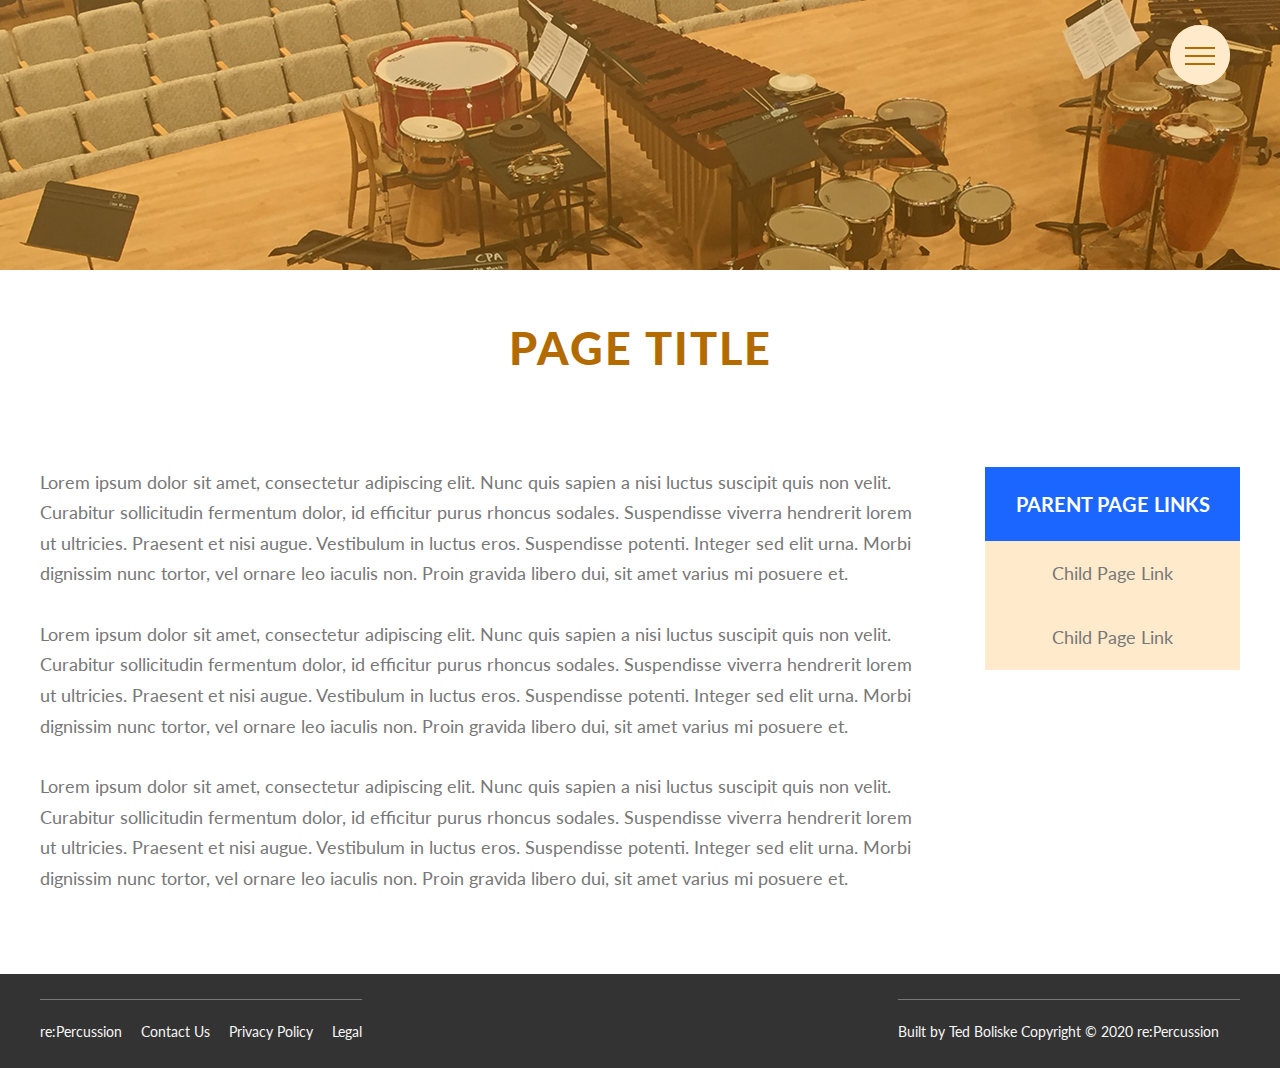
<file: page.html>
<!DOCTYPE html>
<html lang="en">
    <head>
        <title>Page Template</title>
        <meta charset="UTF-8">
        <meta http-equiv="X-UA-Compatible" content="IE=edge">
        <meta name="viewport" content="width=device-width, initial-scale=1">

        <meta name="description" content="re:percussion provides solutions for composers working with percussion, Finale notation software, 
                and template notation files. We can create custom Finale templates, audio reference files, and custom compositions and arrangements. ">
        <meta name="keywords" content="finale, vdl, virtual drumline, the write score ">

        <link href="https://fonts.googleapis.com/css?family=Lato:100,300,400,700,900" rel="stylesheet"> 
        <link rel="stylesheet" href="sass/main.css" type="text/css">

       <script>
            function closeNav() {
                document.getElementById("navi-toggle").checked = false;
            }
        </script> 
    </head>

    <body>	
        <!-- original navigation button -->	
        <div class="navigation">
            <input type="checkbox" class="navigation__checkbox" id="navi-toggle">

            <label for="navi-toggle" class="navigation__button">
                <span class="navigation__icon">&nbsp;</span>
            </label>

            <div class="navigation__background">&nbsp;</div>

            <nav class="navigation__nav" id="navigation__nav">
                <ul class="navigation__list">
                    <li class="navigation__item"><a href="index.html" class="navigation__link" onclick="closeNav()">re:Percussion</a></li>
                    <li class="navigation__item"><a href="index.html#section-music" class="navigation__link" onclick="closeNav()">Compositions</a></li>
                    <li class="navigation__item"><a href="index.html#section-templates" class="navigation__link" onclick="closeNav()">Templates</a></li>
                    <li class="navigation__item"><a href="index.html#section-tutorials" class="navigation__link" onclick="closeNav()">Tutorials</a></li>
                    <li class="navigation__item"><a href="index.html#section-blog" class="navigation__link" onclick="closeNav()"" class="btn btn-white">Discuss</a></li>
                </ul>
            </nav>
        </div>

        <div class="page-banner">
            <div class="page-banner__bg-img"></div> 
            <!-- elements for future logo -->
            <!-- <div class="logo-box">
                <img src="" alt="Logo" class="logo">
            </div> -->
      
        </div>

        <main>
            <section class="page-content" id="">
                <div class="u-center-text u-margin-bottom-big">
                    <h2 class="heading__page-content u-margin-top-medium">
                        Page Title
                    </h2>
                </div>

                <div class="row u-margin-bottom-big">
                    <div class="">
                        <div class="col-3-of-4">
                            <div class="paragraph">
                                <p class="paragraph">
                                    Lorem ipsum dolor sit amet, consectetur adipiscing elit. Nunc quis sapien a nisi 
                                    luctus suscipit quis non velit. Curabitur sollicitudin fermentum dolor, 
                                    id efficitur purus rhoncus sodales. Suspendisse viverra hendrerit lorem ut ultricies. 
                                    Praesent et nisi augue. Vestibulum in luctus eros. Suspendisse potenti. 
                                    Integer sed elit urna. Morbi dignissim nunc tortor, vel ornare leo iaculis non. 
                                    Proin gravida libero dui, sit amet varius mi posuere et. 
                                </p>
                                <p class="paragraph">
                                    Lorem ipsum dolor sit amet, consectetur adipiscing elit. Nunc quis sapien a nisi 
                                    luctus suscipit quis non velit. Curabitur sollicitudin fermentum dolor, 
                                    id efficitur purus rhoncus sodales. Suspendisse viverra hendrerit lorem ut ultricies. 
                                    Praesent et nisi augue. Vestibulum in luctus eros. Suspendisse potenti. 
                                    Integer sed elit urna. Morbi dignissim nunc tortor, vel ornare leo iaculis non. 
                                    Proin gravida libero dui, sit amet varius mi posuere et. 
                                </p>
                                <p class="paragraph">
                                    Lorem ipsum dolor sit amet, consectetur adipiscing elit. Nunc quis sapien a nisi 
                                    luctus suscipit quis non velit. Curabitur sollicitudin fermentum dolor, 
                                    id efficitur purus rhoncus sodales. Suspendisse viverra hendrerit lorem ut ultricies. 
                                    Praesent et nisi augue. Vestibulum in luctus eros. Suspendisse potenti. 
                                    Integer sed elit urna. Morbi dignissim nunc tortor, vel ornare leo iaculis non. 
                                    Proin gravida libero dui, sit amet varius mi posuere et. 
                                </p>                       
                        </div>
                    </div>
                
                    <div class="col-1-of-4">                      
                        <div class="page-links">
                          <h2 class="page-links__title heading-tertiary"><a href="page.html">Parent Page Links</a></h2>
                            <ul class="page-links__list paragraph">
                                <li><a href="page-child.html">Child Page Link</a></li>
                                <li><a href="page-child.html">Child Page Link</a></li>
                            </ul>
                        </div>
                    </div>
                
                      
                </div>
            </section> 
        </main>

        <div class="footer">
            <div class="row">
                <div class="col-1-of-2">
                    <div class="footer__navigation">
                        <ul class="footer__list">
                            <li class="footer__item"><a href="index.html" class="footer__link">re:Percussion</a></li>
                            <li class="footer__item"><a href="#" class="footer__link">Contact Us</a></li>
                            <li class="footer__item"><a href="#" class="footer__link">Privacy Policy</a></li>
                            <li class="footer__item"><a href="#" class="footer__link">Legal</a></li>
                        </ul>
                    </div> 
                </div>
                <div class="col-1-of-2">
                    <p class="footer__copyright">
                        Built by <a href="#" class="footer__link">Ted Boliske</a> Copyright &copy; 2020 re:Percussion
                    </p>
                </div>
            </div>
        </div>
    </body>
</html>
</file>
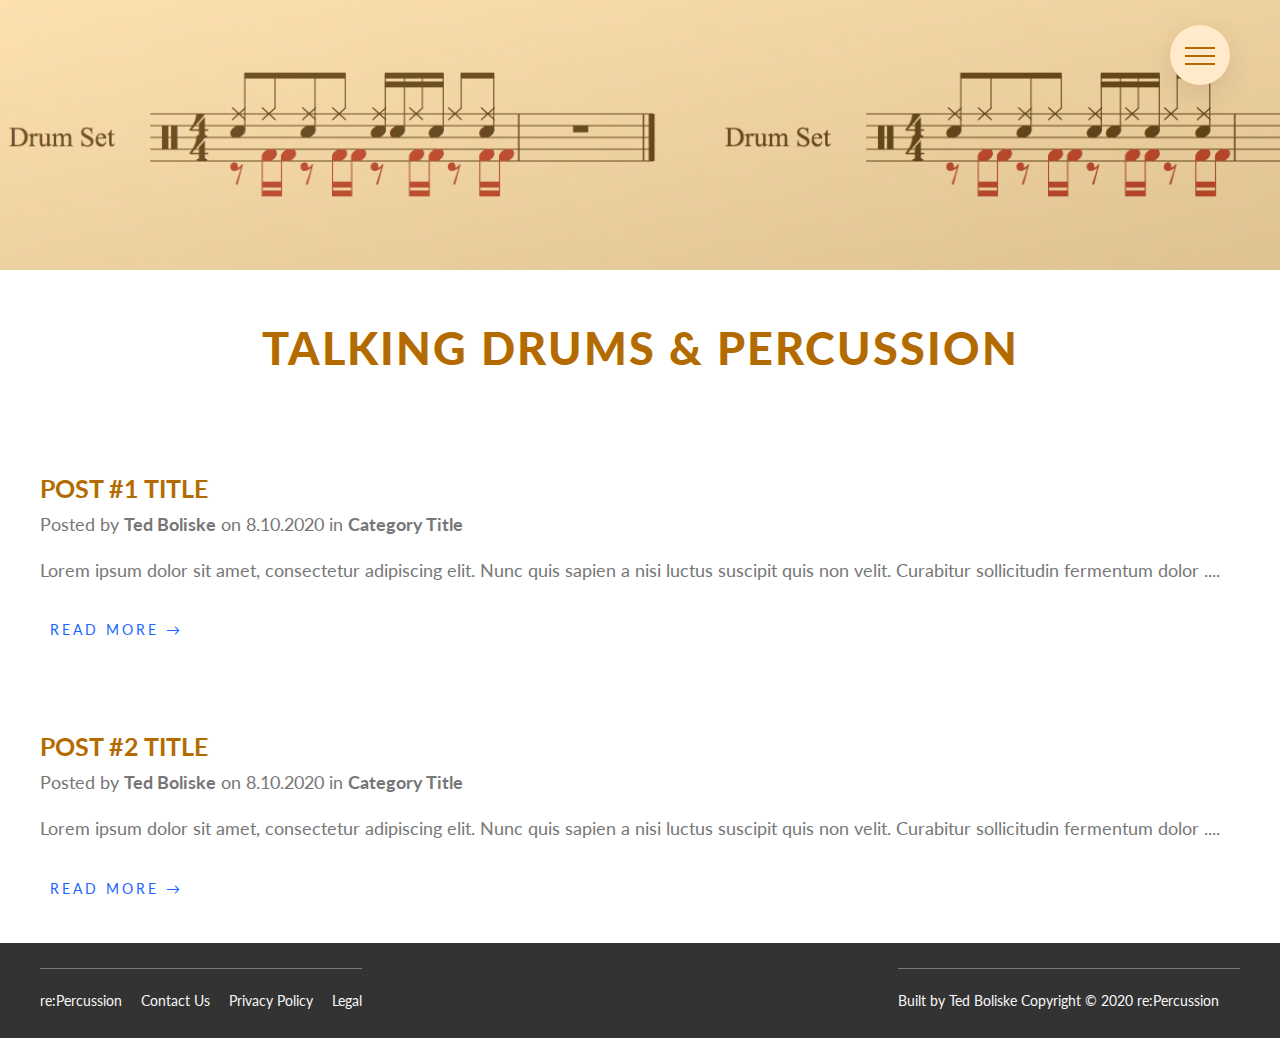
<file: post-list.html>
<!DOCTYPE html>
<html lang="en">
    <head>
        <title>List Blog Posts Template</title>
        <meta charset="UTF-8">
        <meta http-equiv="X-UA-Compatible" content="IE=edge">
        <meta name="viewport" content="width=device-width, initial-scale=1">

        <meta name="description" content="re:percussion provides solutions for composers working with percussion, Finale notation software, 
                and template notation files. We can create custom Finale templates, audio reference files, and custom compositions and arrangements. ">
        <meta name="keywords" content="finale, vdl, virtual drumline, the write score ">

        <link href="https://fonts.googleapis.com/css?family=Lato:100,300,400,700,900" rel="stylesheet"> 
        <link rel="stylesheet" href="sass/main.css" type="text/css">

       <script>
            function closeNav() {
                document.getElementById("navi-toggle").checked = false;
            }
        </script> 
    </head>

    <body>	
        <!-- original navigation button -->	
        <div class="navigation">
            <input type="checkbox" class="navigation__checkbox" id="navi-toggle">

            <label for="navi-toggle" class="navigation__button">
                <span class="navigation__icon">&nbsp;</span>
            </label>

            <div class="navigation__background">&nbsp;</div>

            <nav class="navigation__nav" id="navigation__nav">
                <ul class="navigation__list">
                    <li class="navigation__item"><a href="index.html" class="navigation__link" onclick="closeNav()">re:Percussion</a></li>
                    <li class="navigation__item"><a href="index.html#section-music" class="navigation__link" onclick="closeNav()">Compositions</a></li>
                    <li class="navigation__item"><a href="index.html#section-templates" class="navigation__link" onclick="closeNav()">Templates</a></li>
                    <li class="navigation__item"><a href="index.html#section-tutorials" class="navigation__link" onclick="closeNav()">Tutorials</a></li>
                    <li class="navigation__item"><a href="index.html#section-blog" class="navigation__link" onclick="closeNav()"" class="btn btn-white">Discuss</a></li>
                </ul>
            </nav>
        </div>

        <div class="page-banner">
            <div class="post-banner__bg-img"></div> 
            <!-- elements for future logo -->
            <!-- <div class="logo-box">
                <img src="" alt="Logo" class="logo">
            </div> -->
      
        </div>

        <main>
            <section class="page-content" id="">
                <div class="u-center-text u-margin-bottom-big">
                    <h2 class="heading__page-content u-margin-top-medium">
                        Talking Drums & Percussion
                    </h2>
                </div>

                <div class="post-content">
                    <div class="row">
                        <div class="u-margin-bottom-medium">
                            <h2 class="heading-tertiary u-margin-top-medium">
                                <a href="post.html" class="post-link__title">Post #1 Title</a>
                            </h2>

                            <div class="u-margin-bottom-small">
                                <p class="paragraph">Posted by <a class="post-links" href="archive-author.html">Ted Boliske</a>  on 8.10.2020 in <a class="post-links" href="archive-category.html">Category Title</a></p>
                            </div>

                            <div class="paragraph">
                                Lorem ipsum dolor sit amet, consectetur adipiscing elit. Nunc quis sapien a nisi 
                                luctus suscipit quis non velit. Curabitur sollicitudin fermentum dolor ....                             
                            </div>

                            <div class="row">
                                <a href="post.html" class="btn btn-text">Read more &rarr;</a>
                            </div>
                        </div>
                    </div>
                </div>

                <div class="post-content">
                    <div class="row">
                        <div class="u-margin-bottom-medium">
                            <h2 class="heading-tertiary u-margin-top-medium">
                                <a href="post.html" class="post-link__title">Post #2 Title</a>
                            </h2>

                            <div class="u-margin-bottom-small">
                                <p class="paragraph">Posted by <a class="post-links" href="archive-author.html">Ted Boliske</a>  on 8.10.2020 in <a class="post-links" href="archive-category.html">Category Title</a></p>
                            </div>

                            <div class="paragraph">
                                Lorem ipsum dolor sit amet, consectetur adipiscing elit. Nunc quis sapien a nisi 
                                luctus suscipit quis non velit. Curabitur sollicitudin fermentum dolor ....                             
                            </div>

                            <div class="row">
                                <a href="post.html" class="btn btn-text">Read more &rarr;</a>
                            </div>
                        </div>
                    </div>
                </div>
            </section> 
        </main>

        <div class="footer">
            <div class="row">
                <div class="col-1-of-2">
                    <div class="footer__navigation">
                        <ul class="footer__list">
                            <li class="footer__item"><a href="index.html" class="footer__link">re:Percussion</a></li>
                            <li class="footer__item"><a href="#" class="footer__link">Contact Us</a></li>
                            <li class="footer__item"><a href="#" class="footer__link">Privacy Policy</a></li>
                            <li class="footer__item"><a href="#" class="footer__link">Legal</a></li>
                        </ul>
                    </div> 
                </div>
                <div class="col-1-of-2">
                    <p class="footer__copyright">
                        Built by <a href="#" class="footer__link">Ted Boliske</a> Copyright &copy; 2020 re:Percussion
                    </p>
                </div>
            </div>
        </div>
    </body>
</html>
</file>
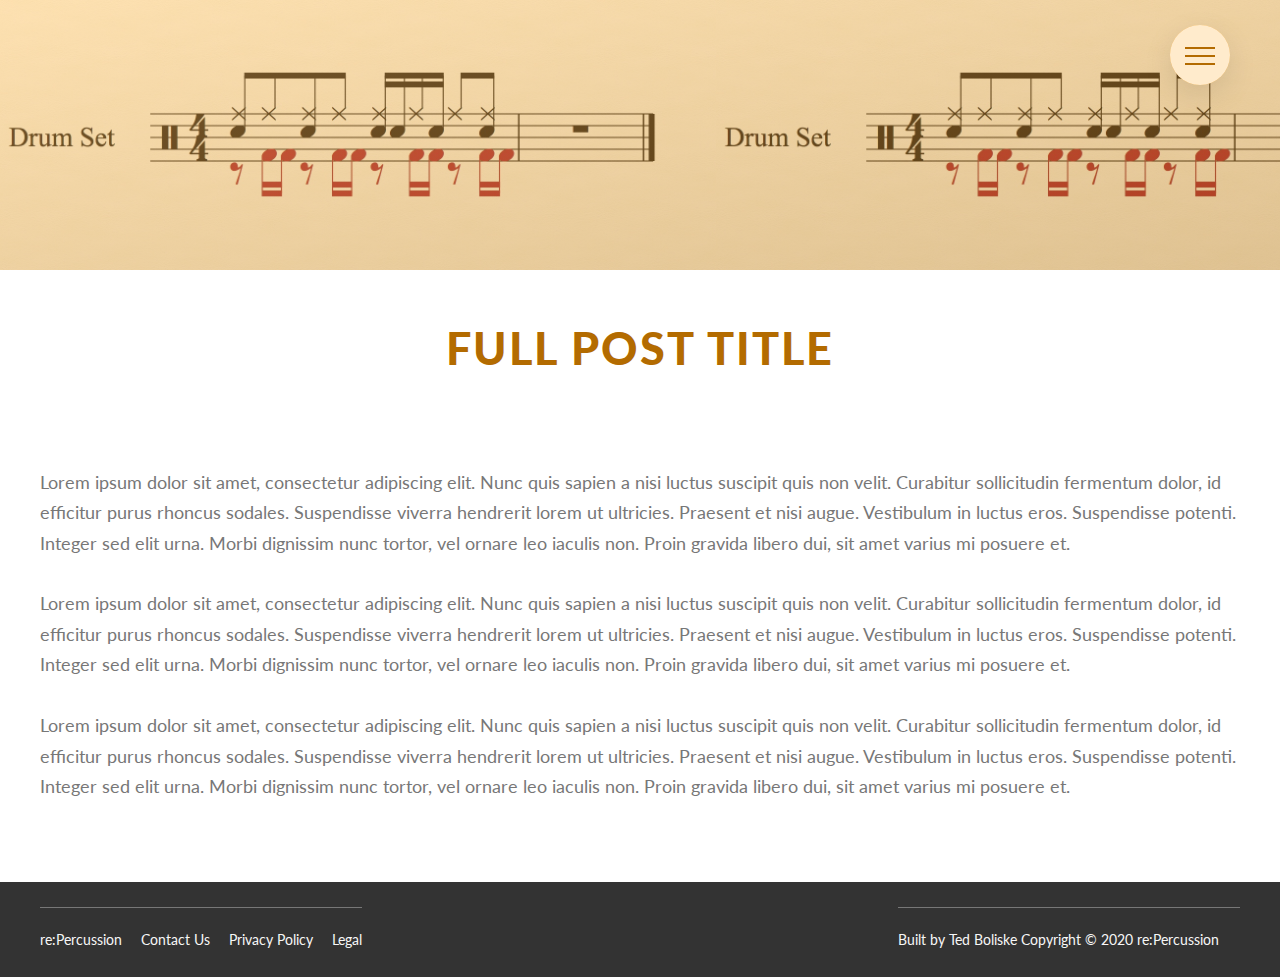
<file: post.html>
<!DOCTYPE html>
<html lang="en">
    <head>
        <title>Selected Blog Post Template</title>
        <meta charset="UTF-8">
        <meta http-equiv="X-UA-Compatible" content="IE=edge">
        <meta name="viewport" content="width=device-width, initial-scale=1">

        <meta name="description" content="re:percussion provides solutions for composers working with percussion, Finale notation software, 
                and template notation files. We can create custom Finale templates, audio reference files, and custom compositions and arrangements. ">
        <meta name="keywords" content="finale, vdl, virtual drumline, the write score ">

        <link href="https://fonts.googleapis.com/css?family=Lato:100,300,400,700,900" rel="stylesheet"> 
        <link rel="stylesheet" href="sass/main.css" type="text/css">

       <script>
            function closeNav() {
                document.getElementById("navi-toggle").checked = false;
            }
        </script> 
    </head>

    <body>	
        <!-- original navigation button -->	
        <div class="navigation">
            <input type="checkbox" class="navigation__checkbox" id="navi-toggle">

            <label for="navi-toggle" class="navigation__button">
                <span class="navigation__icon">&nbsp;</span>
            </label>

            <div class="navigation__background">&nbsp;</div>

            <nav class="navigation__nav" id="navigation__nav">
                <ul class="navigation__list">
                    <li class="navigation__item"><a href="index.html" class="navigation__link" onclick="closeNav()">re:Percussion</a></li>
                    <li class="navigation__item"><a href="index.html#section-music" class="navigation__link" onclick="closeNav()">Compositions</a></li>
                    <li class="navigation__item"><a href="index.html#section-templates" class="navigation__link" onclick="closeNav()">Templates</a></li>
                    <li class="navigation__item"><a href="index.html#section-tutorials" class="navigation__link" onclick="closeNav()">Tutorials</a></li>
                    <li class="navigation__item"><a href="index.html#section-blog" class="navigation__link" onclick="closeNav()"" class="btn btn-white">Discuss</a></li>
                </ul>
            </nav>
        </div>

        <div class="page-banner">
            <div class="post-banner__bg-img"></div> 
            <!-- elements for future logo -->
            <!-- <div class="logo-box">
                <img src="" alt="Logo" class="logo">
            </div> -->
      
        </div>

        <main>
            <section class="page-content" id="">
                <div class="u-center-text u-margin-bottom-big">
                    <h2 class="heading__page-content u-margin-top-medium">
                        Full Post Title
                    </h2>
                </div>

                <div class="row u-margin-bottom-big">
                    <div class="">
                        <div class="col-1-of-1">
                            <div class="paragraph">
                                <p class="paragraph">
                                    Lorem ipsum dolor sit amet, consectetur adipiscing elit. Nunc quis sapien a nisi 
                                    luctus suscipit quis non velit. Curabitur sollicitudin fermentum dolor, 
                                    id efficitur purus rhoncus sodales. Suspendisse viverra hendrerit lorem ut ultricies. 
                                    Praesent et nisi augue. Vestibulum in luctus eros. Suspendisse potenti. 
                                    Integer sed elit urna. Morbi dignissim nunc tortor, vel ornare leo iaculis non. 
                                    Proin gravida libero dui, sit amet varius mi posuere et. 
                                </p>
                                <p class="paragraph">
                                    Lorem ipsum dolor sit amet, consectetur adipiscing elit. Nunc quis sapien a nisi 
                                    luctus suscipit quis non velit. Curabitur sollicitudin fermentum dolor, 
                                    id efficitur purus rhoncus sodales. Suspendisse viverra hendrerit lorem ut ultricies. 
                                    Praesent et nisi augue. Vestibulum in luctus eros. Suspendisse potenti. 
                                    Integer sed elit urna. Morbi dignissim nunc tortor, vel ornare leo iaculis non. 
                                    Proin gravida libero dui, sit amet varius mi posuere et. 
                                </p>
                                <p class="paragraph">
                                    Lorem ipsum dolor sit amet, consectetur adipiscing elit. Nunc quis sapien a nisi 
                                    luctus suscipit quis non velit. Curabitur sollicitudin fermentum dolor, 
                                    id efficitur purus rhoncus sodales. Suspendisse viverra hendrerit lorem ut ultricies. 
                                    Praesent et nisi augue. Vestibulum in luctus eros. Suspendisse potenti. 
                                    Integer sed elit urna. Morbi dignissim nunc tortor, vel ornare leo iaculis non. 
                                    Proin gravida libero dui, sit amet varius mi posuere et. 
                                </p>                       
                            </div>
                        </div>
                    </div>
                </div>
            </section> 
        </main>

        <div class="footer">
            <div class="row">
                <div class="col-1-of-2">
                    <div class="footer__navigation">
                        <ul class="footer__list">
                            <li class="footer__item"><a href="index.html" class="footer__link">re:Percussion</a></li>
                            <li class="footer__item"><a href="#" class="footer__link">Contact Us</a></li>
                            <li class="footer__item"><a href="#" class="footer__link">Privacy Policy</a></li>
                            <li class="footer__item"><a href="#" class="footer__link">Legal</a></li>
                        </ul>
                    </div> 
                </div>
                <div class="col-1-of-2">
                    <p class="footer__copyright">
                        Built by <a href="#" class="footer__link">Ted Boliske</a> Copyright &copy; 2020 re:Percussion
                    </p>
                </div>
            </div>
        </div>
    </body>
</html>
</file>
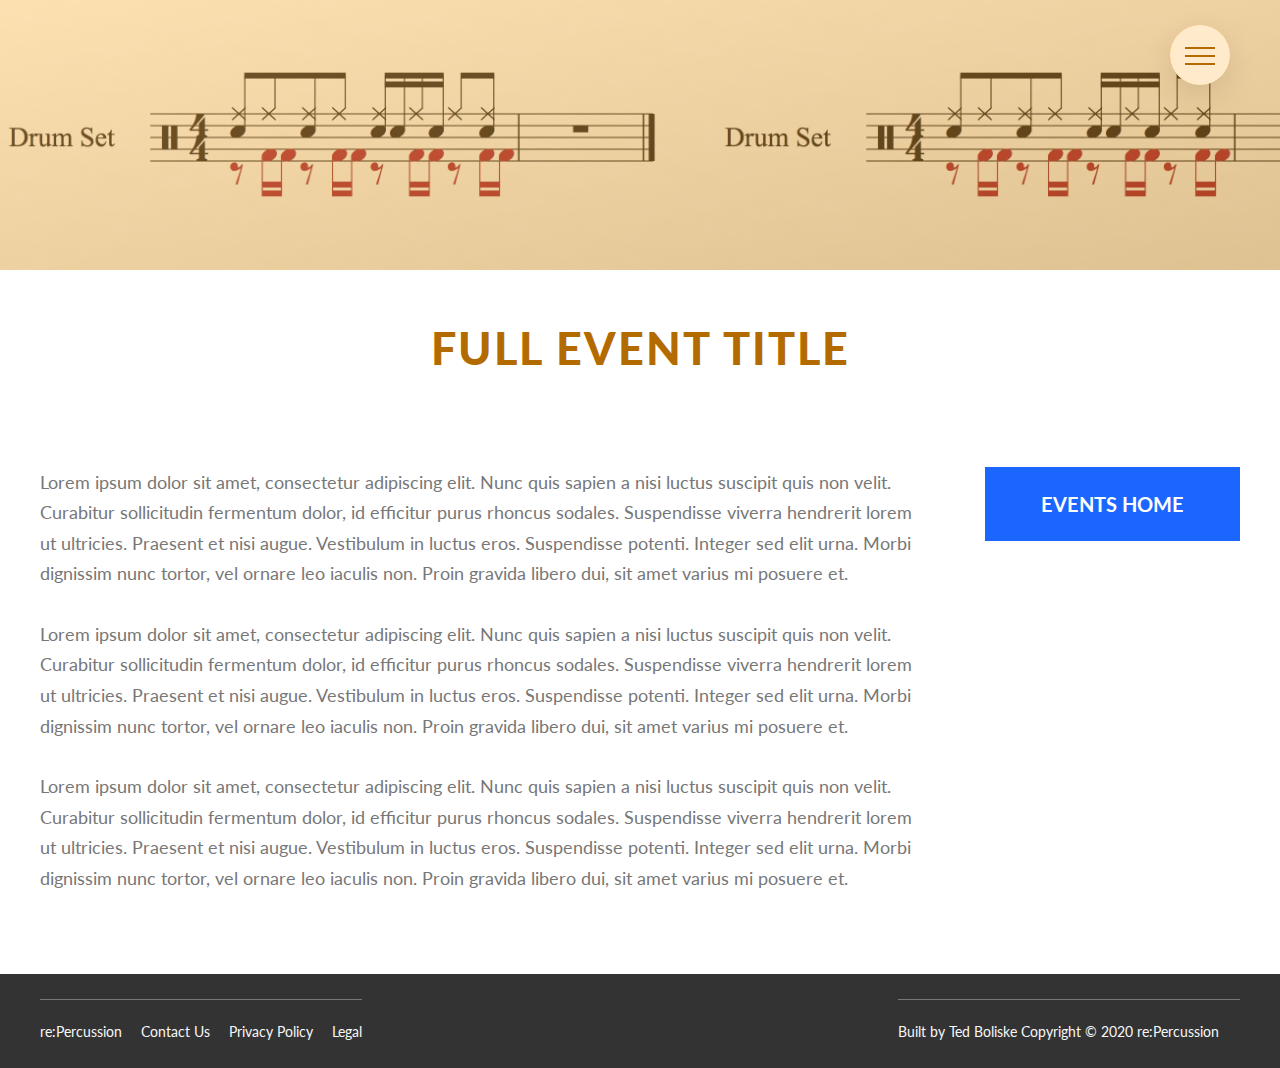
<file: single-event.html>
<!DOCTYPE html>
<html lang="en">
    <head>
        <title>Selected Blog Post Template</title>
        <meta charset="UTF-8">
        <meta http-equiv="X-UA-Compatible" content="IE=edge">
        <meta name="viewport" content="width=device-width, initial-scale=1">

        <meta name="description" content="re:percussion provides solutions for composers working with percussion, Finale notation software, 
                and template notation files. We can create custom Finale templates, audio reference files, and custom compositions and arrangements. ">
        <meta name="keywords" content="finale, vdl, virtual drumline, the write score ">

        <link href="https://fonts.googleapis.com/css?family=Lato:100,300,400,700,900" rel="stylesheet"> 
        <link rel="stylesheet" href="sass/main.css" type="text/css">

       <script>
            function closeNav() {
                document.getElementById("navi-toggle").checked = false;
            }
        </script> 
    </head>

    <body>	
        <!-- original navigation button -->	
        <div class="navigation">
            <input type="checkbox" class="navigation__checkbox" id="navi-toggle">

            <label for="navi-toggle" class="navigation__button">
                <span class="navigation__icon">&nbsp;</span>
            </label>

            <div class="navigation__background">&nbsp;</div>

            <nav class="navigation__nav" id="navigation__nav">
                <ul class="navigation__list">
                    <li class="navigation__item"><a href="index.html" class="navigation__link" onclick="closeNav()">re:Percussion</a></li>
                    <li class="navigation__item"><a href="index.html#section-music" class="navigation__link" onclick="closeNav()">Compositions</a></li>
                    <li class="navigation__item"><a href="index.html#section-templates" class="navigation__link" onclick="closeNav()">Templates</a></li>
                    <li class="navigation__item"><a href="index.html#section-tutorials" class="navigation__link" onclick="closeNav()">Tutorials</a></li>
                    <li class="navigation__item"><a href="index.html#section-blog" class="navigation__link" onclick="closeNav()"" class="btn btn-white">Discuss</a></li>
                </ul>
            </nav>
        </div>

        <div class="page-banner">
            <div class="post-banner__bg-img"></div> 
            <!-- elements for future logo -->
            <!-- <div class="logo-box">
                <img src="" alt="Logo" class="logo">
            </div> -->
      
        </div>

        <main>
            <section class="page-content" id="">
                <div class="u-center-text u-margin-bottom-big">
                    <h2 class="heading__page-content u-margin-top-medium">
                        Full Event Title
                    </h2>
                </div>

                <div class="row u-margin-bottom-big">
                    <div class="">
                        <div class="col-3-of-4">
                            <div class="paragraph">
                                <p class="paragraph">
                                    Lorem ipsum dolor sit amet, consectetur adipiscing elit. Nunc quis sapien a nisi 
                                    luctus suscipit quis non velit. Curabitur sollicitudin fermentum dolor, 
                                    id efficitur purus rhoncus sodales. Suspendisse viverra hendrerit lorem ut ultricies. 
                                    Praesent et nisi augue. Vestibulum in luctus eros. Suspendisse potenti. 
                                    Integer sed elit urna. Morbi dignissim nunc tortor, vel ornare leo iaculis non. 
                                    Proin gravida libero dui, sit amet varius mi posuere et. 
                                </p>
                                <p class="paragraph">
                                    Lorem ipsum dolor sit amet, consectetur adipiscing elit. Nunc quis sapien a nisi 
                                    luctus suscipit quis non velit. Curabitur sollicitudin fermentum dolor, 
                                    id efficitur purus rhoncus sodales. Suspendisse viverra hendrerit lorem ut ultricies. 
                                    Praesent et nisi augue. Vestibulum in luctus eros. Suspendisse potenti. 
                                    Integer sed elit urna. Morbi dignissim nunc tortor, vel ornare leo iaculis non. 
                                    Proin gravida libero dui, sit amet varius mi posuere et. 
                                </p>
                                <p class="paragraph">
                                    Lorem ipsum dolor sit amet, consectetur adipiscing elit. Nunc quis sapien a nisi 
                                    luctus suscipit quis non velit. Curabitur sollicitudin fermentum dolor, 
                                    id efficitur purus rhoncus sodales. Suspendisse viverra hendrerit lorem ut ultricies. 
                                    Praesent et nisi augue. Vestibulum in luctus eros. Suspendisse potenti. 
                                    Integer sed elit urna. Morbi dignissim nunc tortor, vel ornare leo iaculis non. 
                                    Proin gravida libero dui, sit amet varius mi posuere et. 
                                </p>                       
                            </div>
                        </div>

                        <div class="col-1-of-4">                      
                            <div class="page-links">
                              <h2 class="page-links__title heading-tertiary">
                                <a href="events-page.html">Events Home</a>
                            </h2>
                            </div>
                        </div>
                    </div>
                </div>
            </section> 
        </main>

        <div class="footer">
            <div class="row">
                <div class="col-1-of-2">
                    <div class="footer__navigation">
                        <ul class="footer__list">
                            <li class="footer__item"><a href="index.html" class="footer__link">re:Percussion</a></li>
                            <li class="footer__item"><a href="#" class="footer__link">Contact Us</a></li>
                            <li class="footer__item"><a href="#" class="footer__link">Privacy Policy</a></li>
                            <li class="footer__item"><a href="#" class="footer__link">Legal</a></li>
                        </ul>
                    </div> 
                </div>
                <div class="col-1-of-2">
                    <p class="footer__copyright">
                        Built by <a href="#" class="footer__link">Ted Boliske</a> Copyright &copy; 2020 re:Percussion
                    </p>
                </div>
            </div>
        </div>
    </body>
</html>
</file>
<file: sass/main.css>
/*
0 - 600px       :     Phone max-width
600 - 900px     :     Tablet portrait max-width
900 - 1200px    :     Tablet landscape max-width
1200 - 1800px   :     Desktop (normal styles apply here max-width
1800px          :     Big desktop min-width

$breakpoint argument choices:
- phone
- tab-port
- tab-land
- big-desktop

ORDER:Base > Typography > General layout >  grid > specific page layout > components

1em = 16px (default browser font size; reset in _base.scss html to 10px
*/
/* default colors */
/* default font sizes */
/* default grid settings */
/* overall site reset */
*,
*::after,
*::before {
  margin: 0;
  padding: 0;
  -webkit-box-sizing: inherit;
          box-sizing: inherit;
}

html {
  font-size: 62.5%;
}

body {
  -webkit-box-sizing: border-box;
          box-sizing: border-box;
}

::-moz-selection {
  background-color: #ff9900;
  color: #fff;
}

::selection {
  background-color: #ff9900;
  color: #fff;
}

/* heading and type styles */
body {
  font-family: "Lato", sans-serif;
  font-weight: 400;
  line-height: 1.7;
  color: #777;
}

.heading-primary {
  color: #fff;
  text-transform: uppercase;
  margin-bottom: 5rem;
}

.heading-primary-main {
  display: block;
  font-size: 6rem;
  font-weight: 700;
  letter-spacing: 1.8rem;
}

.heading-primary-sub {
  display: block;
  font-size: 2rem;
  font-weight: 400;
  letter-spacing: .75rem;
}

.heading-secondary {
  font-size: 4.5rem;
  font-weight: 900;
  display: inline-block;
  color: #333;
  letter-spacing: 2px;
  -webkit-transition: all .2s;
  transition: all .2s;
}

.heading-secondary:hover {
  -webkit-transform: skewY(2deg) skewX(15deg) scale(1.1);
          transform: skewY(2deg) skewX(15deg) scale(1.1);
}

.heading-tertiary {
  font-size: 2.5rem;
  font-weight: 700;
  text-transform: uppercase;
}

.heading__page-content {
  font-size: 4.5rem;
  font-weight: 900;
  text-transform: uppercase;
  display: inline-block;
  color: #b36b00;
  letter-spacing: 2px;
  -webkit-transition: all .2s;
  transition: all .2s;
}

.paragraph {
  font-size: 1.8rem;
}

.paragraph:not(:last-child) {
  margin-bottom: 3rem;
}

/* utility styles */
.u-center-text {
  text-align: center !important;
}

.u-left-text {
  text-align: left !important;
}

.u-margin-bottom-small {
  margin-bottom: 15px !important;
}

.u-margin-bottom-medium {
  margin-bottom: 40px !important;
}

.u-margin-bottom-big {
  margin-bottom: 80px !important;
}

.u-margin-top-medium {
  margin-top: 40px !important;
}

.u-margin-top-big {
  margin-bottom: 80px !important;
}

.u-margin-top-huge {
  margin-bottom: 100px !important;
}

/* buttons */
.btn,
.btn:link,
.btn:visited {
  text-transform: uppercase;
  text-decoration: none;
  padding: 1.5rem 4rem;
  display: inline-block;
  border-radius: 10rem;
  cursor: pointer;
  letter-spacing: 3px;
  -webkit-transition: all .2s;
  transition: all .2s;
  position: relative;
}

.btn:hover {
  -webkit-transform: translateY(-3px);
          transform: translateY(-3px);
  -webkit-box-shadow: 0 10px 20px rgba(0, 0, 0, 0.2);
          box-shadow: 0 10px 20px rgba(0, 0, 0, 0.2);
}

.btn:hover::after {
  -webkit-transform: scaleX(1.4) scaleY(1.6);
          transform: scaleX(1.4) scaleY(1.6);
  opacity: 0;
}

.btn:active {
  -webkit-transform: translateY(1px);
          transform: translateY(1px);
  -webkit-box-shadow: 0 5px 10px rgba(0, 0, 0, 0);
          box-shadow: 0 5px 10px rgba(0, 0, 0, 0);
  background-color: #ffebcc;
  color: #000;
}

.btn-white {
  color: white;
  font-size: 2rem;
  font-weight: 400;
}

.btn::after {
  content: "";
  display: inline-block;
  height: 100%;
  width: 100%;
  border-radius: 10rem;
  position: absolute;
  top: 0;
  left: 0;
  z-index: -1;
  -webkit-transition: all .4s;
  transition: all .4s;
}

.btn:active,
.btn:focus {
  background-color: #ffebcc;
  -webkit-transform: translateY(-3px);
          transform: translateY(-3px);
  -webkit-box-shadow: 0 10px 20px rgba(0, 0, 0, 0.2);
          box-shadow: 0 10px 20px rgba(0, 0, 0, 0.2);
}

.btn--animated {
  -webkit-animation: moveInBottom .5s ease-out .75;
          animation: moveInBottom .5s ease-out .75;
  -webkit-animation-fill-mode: backwards;
          animation-fill-mode: backwards;
}

.btn-text:link, .btn-text:visited {
  font-size: 1.4rem;
  color: #1a66ff;
  display: inline-block;
  text-decoration: none;
  padding: 3px 10px;
  -webkit-transition: all .2s;
  transition: all .2s;
}

.btn-text:hover {
  background-color: #ffebcc;
  color: #1a66ff;
  -webkit-box-shadow: 0 10px 20px rgba(0, 0, 0, 0.15);
          box-shadow: 0 10px 20px rgba(0, 0, 0, 0.15);
  -webkit-transform: translateY(-2px);
          transform: translateY(-2px);
}

.btn-text:active {
  -webkit-box-shadow: 0 5px 10px rgba(0, 0, 0, 0.15);
          box-shadow: 0 5px 10px rgba(0, 0, 0, 0.15);
  -webkit-transform: translateY(0);
          transform: translateY(0);
}

/* composition - music section photos */
.composition {
  position: relative;
}

.composition__photo {
  width: 55%;
  -webkit-box-shadow: 0 15px 40px rgba(0, 0, 0, 0.4);
          box-shadow: 0 15px 40px rgba(0, 0, 0, 0.4);
  border-radius: 5px;
  position: absolute;
  z-index: 10;
}

.composition__photo--p1 {
  left: 50px;
  top: 0;
}

.composition__photo--p2 {
  right: -50px;
  top: 150px;
}

.composition__photo--p3 {
  left: 70px;
  top: 300px;
}

/* footer styles */
.footer {
  background-color: #333;
  padding: 25px 0;
  font-size: 14px;
  color: #f7f7f7;
}

.footer__navigation {
  border-top: 1px solid #777;
  padding-top: 20px;
  display: inline-block;
}

.footer__list {
  list-style: none;
}

.footer__item {
  display: inline-block;
}

.footer__item:not(:last-child) {
  margin-right: 15px;
}

.footer__link,
.footer__link:link,
.footer__link:visited {
  color: #f7f7f7;
  background-color: #333;
  text-decoration: none;
  display: inline-block;
  -webkit-transition: all .2s;
  transition: all .2s;
}

.footer__link:hover,
.footer__link:active {
  background-position: 100%;
  color: #f7f7f7;
  -webkit-transform: translateX(1rem);
          transform: translateX(1rem);
}

.footer__copyright {
  border-top: 1px solid #777;
  padding-top: 20px;
  width: 60%;
  float: right;
}

/* grid styles */
.row {
  max-width: 1200px;
  margin: 0 auto;
}

.row:not(:last-child) {
  margin-bottom: 80px;
}

.row::after {
  content: "";
  display: table;
  clear: both;
}

.row [class^="col-"] {
  float: left;
}

.row [class^="col-"]:not(:last-child) {
  margin-right: 60px;
}

.row .col-1-of-2 {
  width: calc((100% - 60px) / 2);
}

.row .col-1-of-3 {
  width: calc((100% - 2 * 60px) / 3);
}

.row .col-1-of-4 {
  width: calc((100% - 3 * 60px) / 4);
}

.row .col-2-of-3 {
  width: calc( 2 * ((100% - 2 * 60px) / 3) + 60px);
}

.row .col-2-of-4 {
  width: calc( 2 * ((100% - 3 * 60px) / 4) + 60px);
}

.row .col-3-of-4 {
  width: calc( 3 * ((100% - 3 * 60px) / 4) + 2 * (60px));
}

.header {
  height: 100vh;
  background-image: -webkit-gradient(linear, left top, right bottom, from(rgba(255, 184, 77, 0.4)), to(rgba(179, 107, 0, 0.4))), url(../img/percussion-instruments_pc-jacob-wade_1900x600.jpg);
  background-image: linear-gradient(to right bottom, rgba(255, 184, 77, 0.4), rgba(179, 107, 0, 0.4)), url(../img/percussion-instruments_pc-jacob-wade_1900x600.jpg);
  background-size: cover;
  background-position: top;
  position: relative;
}

.text-box {
  position: absolute;
  top: 60%;
  left: 50%;
  -webkit-transform: translate(-50%, -50%);
          transform: translate(-50%, -50%);
}

/*CSS for future logo, left uncommented since logo image not yet available */
.logo-box {
  position: absolute;
  top: 4rem;
  left: 4rem;
}

.logo {
  /* height placeholder */
  height: 3.5rem;
}

/* navigation styles */
.navigation__checkbox {
  display: none;
}

.navigation__button {
  background-color: #ffebcc;
  height: 60px;
  width: 60px;
  position: fixed;
  top: 25px;
  right: 50px;
  border-radius: 50%;
  z-index: 2000;
  -webkit-box-shadow: 0 10px 30px rgba(0, 0, 0, 0.1);
          box-shadow: 0 10px 30px rgba(0, 0, 0, 0.1);
  text-align: center;
  cursor: pointer;
}

.navigation__background {
  height: 60px;
  width: 60px;
  border-radius: 50%;
  position: fixed;
  top: 25px;
  right: 50px;
  background-image: radial-gradient(#ffb84d, #ffb84d);
  z-index: 1000;
  -webkit-transition: -webkit-transform 0.8s cubic-bezier(0.86, 0, 0.07, 1);
  transition: -webkit-transform 0.8s cubic-bezier(0.86, 0, 0.07, 1);
  transition: transform 0.8s cubic-bezier(0.86, 0, 0.07, 1);
  transition: transform 0.8s cubic-bezier(0.86, 0, 0.07, 1), -webkit-transform 0.8s cubic-bezier(0.86, 0, 0.07, 1);
}

.navigation__nav {
  height: 100vh;
  position: fixed;
  top: 0;
  left: 0;
  z-index: 1500;
  opacity: 0;
  width: 0;
  -webkit-transition: all 0.8s cubic-bezier(0.68, -0.55, 0.265, 1.55);
  transition: all 0.8s cubic-bezier(0.68, -0.55, 0.265, 1.55);
}

.navigation__list {
  position: absolute;
  top: 50%;
  left: 50%;
  -webkit-transform: translate(-50%, -50%);
          transform: translate(-50%, -50%);
  list-style: none;
  text-align: center;
  width: 100%;
}

.navigation__item {
  margin: 10px;
}

.navigation__link:link,
.navigation__link:visited {
  display: inline-block;
  font-size: 30px;
  font-weight: 400;
  padding: 10px 20px;
  color: #f7f7f7;
  text-decoration: none;
  background-image: linear-gradient(120deg, transparent 0%, transparent 50%, #fff 50%);
  background-size: 235%;
  -webkit-transition: all .4s;
  transition: all .4s;
}

.navigation__link:link span,
.navigation__link:visited span {
  margin-right: 15px;
  display: inline-block;
}

.navigation__link:hover,
.navigation__link:active {
  background-position: 100%;
  color: #6699ff;
  border-radius: 5px;
  -webkit-transform: translateX(10px);
          transform: translateX(10px);
}

.navigation__checkbox:checked ~ .navigation__background {
  -webkit-transform: scale(80);
          transform: scale(80);
}

.navigation__checkbox:checked ~ .navigation__nav {
  opacity: 1;
  width: 100%;
}

.navigation__icon {
  position: relative;
  margin-top: 30px;
}

.navigation__icon,
.navigation__icon::before,
.navigation__icon::after {
  width: 30px;
  height: 2px;
  background-color: #b36b00;
  display: inline-block;
}

.navigation__icon::before,
.navigation__icon::after {
  content: "";
  position: absolute;
  left: 0;
  -webkit-transition: all .2s;
  transition: all .2s;
}

.navigation__icon::before {
  top: -8px;
}

.navigation__icon::after {
  top: 8px;
}

.navigation__button:hover .navigation__icon::before {
  top: -1rem;
}

.navigation__button:hover .navigation__icon::after {
  top: 1rem;
}

.navigation__checkbox:checked + .navigation__button .navigation__icon {
  background-color: transparent;
}

.navigation__checkbox:checked + .navigation__button .navigation__icon::before {
  top: 0;
  -webkit-transform: rotate(135deg);
          transform: rotate(135deg);
}

.navigation__checkbox:checked + .navigation__button .navigation__icon::after {
  top: 0;
  -webkit-transform: rotate(-135deg);
          transform: rotate(-135deg);
}

/* pages and posts styles */
.page-banner {
  height: 30vh;
  padding: 80px 0 40px 0;
  position: relative;
}

.page-banner__bg-img {
  background-image: -webkit-gradient(linear, left top, right bottom, from(rgba(255, 184, 77, 0.4)), to(rgba(179, 107, 0, 0.4))), url(../img/percussion-ensemble.jpg);
  background-image: linear-gradient(to right bottom, rgba(255, 184, 77, 0.4), rgba(179, 107, 0, 0.4)), url(../img/percussion-ensemble.jpg);
  background-size: cover;
  position: absolute;
  top: 0;
  bottom: 0;
  left: 0;
  right: 0;
}

.page-links {
  position: relative;
  z-index: 1;
  background-color: #ffebcc;
  margin: 0 0 40px 0;
  text-decoration: none;
}

.page-links li {
  list-style: none;
}

.page-links li:first-child {
  border-top: none;
}

.page-links li a {
  display: block;
  text-align: center;
  padding: 17px 10px;
  text-decoration: none;
  color: #777;
  -webkit-transition: all .3s;
  transition: all .3s;
}

.page-links li a:hover {
  color: #777;
  background-color: #ffebcc;
}

.page-links__title {
  margin: 0;
  font-size: 20px;
  font-weight: 700;
  text-align: center;
  padding: 20px 0;
  background-color: #1a66ff;
}

.page-links__title a {
  color: #fff;
  text-decoration: none;
  background-color: #1a66ff;
}

.page-links__list {
  list-style: none;
}

.page-links__active,
.page-links .current_page_item {
  text-align: center;
  background-color: #f4e7b4;
  color: #0D3B66;
  font-weight: 700;
}

.post-banner__bg-img {
  background-image: -webkit-gradient(linear, left top, right bottom, from(rgba(255, 184, 77, 0.4)), to(rgba(179, 107, 0, 0.4))), url(../img/drum_set_example.jpeg);
  background-image: linear-gradient(to right bottom, rgba(255, 184, 77, 0.4), rgba(179, 107, 0, 0.4)), url(../img/drum_set_example.jpeg);
  background-size: contain;
  position: absolute;
  top: 0;
  bottom: 0;
  left: 0;
  right: 0;
}

.post-link__title {
  text-decoration: none;
  color: #b36b00;
}

.post-links {
  text-decoration: none;
  color: #777;
  font-weight: 700;
}

.post-summary {
  position: relative;
  padding-left: 107px;
  min-height: 77px;
  padding-bottom: 1px;
  margin-bottom: 20px;
}

.post-summary__date {
  text-decoration: none;
  display: block;
  top: 15px;
  left: 0;
  position: absolute;
  padding: 11px 0;
  color: #FFF;
  border-radius: 50%;
  background-color: #b36b00;
  height: 90px;
  width: 90px;
  line-height: 1.5;
  -webkit-transition: opacity .33s;
  transition: opacity .33s;
  text-shadow: 1px 1px 1px rgba(0, 0, 0, 0.22);
}

.post-summary__month {
  display: block;
  font-size: 2rem;
  font-weight: 400;
  text-transform: uppercase;
}

.post-summary__day {
  display: block;
  font-size: 2.5rem;
  font-weight: 700;
}

.post-summary__content-title {
  font-size: 25px;
  font-weight: 700;
  color: #1a66ff;
}

.post-summary__links {
  text-decoration: none;
  color: #1a66ff;
  font-weight: 400;
}

/* section music */
.section-music {
  background-image: -webkit-gradient(linear, left top, right bottom, from(rgba(247, 247, 247, 0.8)), to(rgba(255, 184, 77, 0.8)));
  background-image: linear-gradient(to right bottom, rgba(247, 247, 247, 0.8), rgba(255, 184, 77, 0.8));
  padding: 150px 0;
}

/* section templates */
.section-templates {
  background-image: -webkit-gradient(linear, left top, right bottom, from(rgba(247, 247, 247, 0.8)), to(rgba(51, 102, 102, 0.8)));
  background-image: linear-gradient(to right bottom, rgba(247, 247, 247, 0.8), rgba(51, 102, 102, 0.8));
  padding: 100px 0 300px 0;
  margin-top: 0;
}

/* section tutorials */
.section-tutorials {
  background-image: -webkit-gradient(linear, left top, right bottom, from(rgba(247, 247, 247, 0.8)), to(rgba(255, 184, 77, 0.8)));
  background-image: linear-gradient(to right bottom, rgba(247, 247, 247, 0.8), rgba(255, 184, 77, 0.8));
  padding: 150px 0;
  margin-top: 0;
}

/* section for page and post content 
.section-pages {

}
*/
.section-blog {
  background-image: -webkit-gradient(linear, left top, right bottom, from(rgba(247, 247, 247, 0.8)), to(rgba(51, 102, 102, 0.8)));
  background-image: linear-gradient(to right bottom, rgba(247, 247, 247, 0.8), rgba(51, 102, 102, 0.8));
  padding: 100px 0 300px 0;
  margin-top: 0;
}
/*# sourceMappingURL=main.css.map */
</file>
